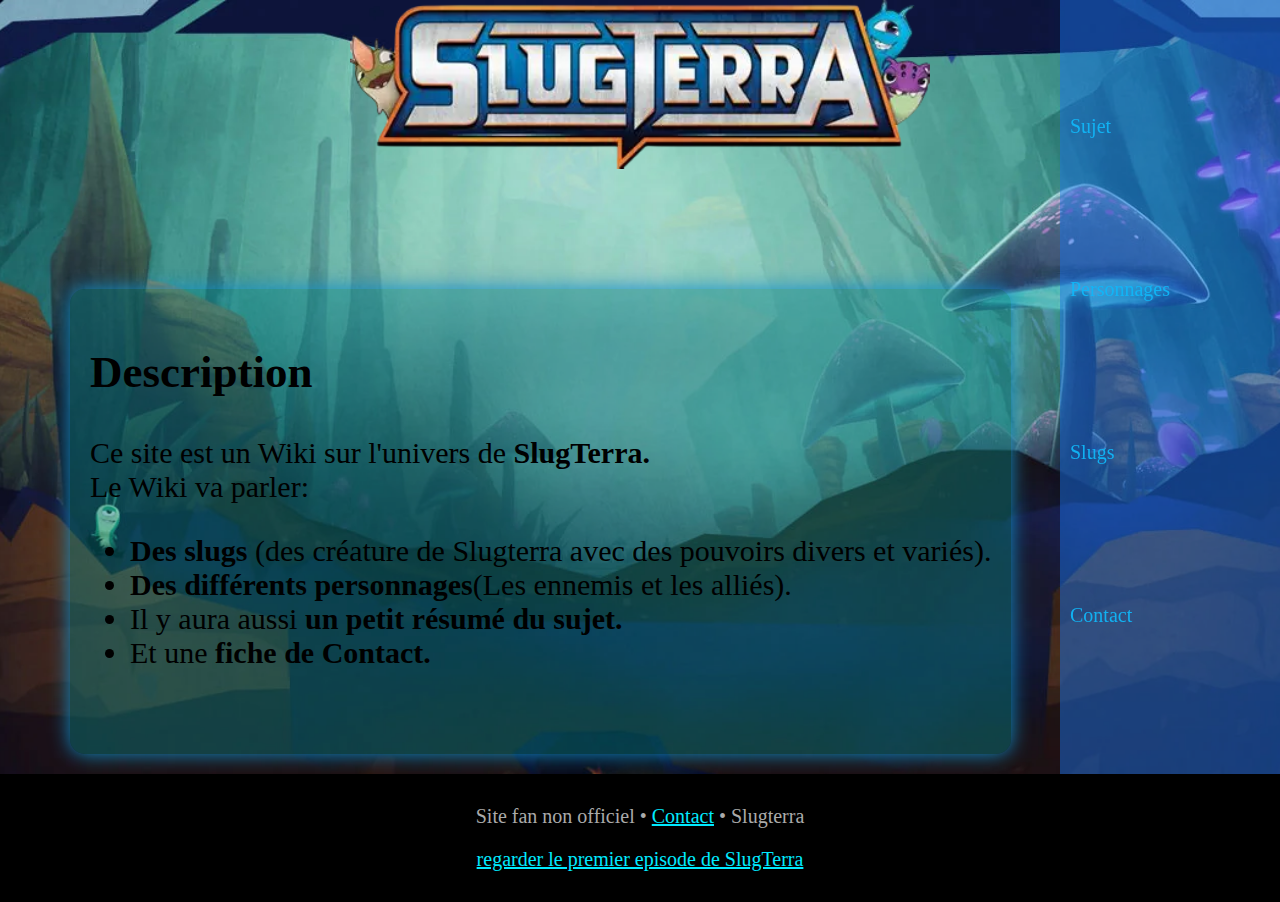
<file: HTML/Index.html>
<!DOCTYPE html>
<html lang="fr">
    <head>
        <meta charset="UTF-8">
        <meta name="viewport" content="width=device-width, initial-scale=1.0">
        <title>Accueil</title>
        <link rel="stylesheet" href="../CSS/Index.css">
        
    </head>
    <body>
        <header>
            <img id="LogoSlugterra" src="/images/Logo Slugterra.png" alt="Titre Slugterra">
        </header>
        <nav class="sidebar">
                            <ul>
                                <li><a href="Sujet.html">Sujet</a></li>
                                <li><a href="Personnages.html" class="active">Personnages</a></li>
                                <li><a href="Slugs.html">Slugs</a></li>
                                <li><a href="Contact.html">Contact</a></li>
                            </ul>
                        </nav>
        <main>
            <section class="card">
                <h2>Description</h2>
                    <p>
                        Ce site est un Wiki sur l'univers de <strong>SlugTerra.</strong><br>
                        Le Wiki va parler:
                    </p>
                    <ul>
                        <li><strong>Des slugs</strong> (des créature de Slugterra avec des pouvoirs divers et variés).</li>
                        <li><strong>Des différents personnages</strong>(Les ennemis et les alliés).</li>
                        <li>Il y aura aussi <strong>un petit résumé du sujet.</strong></li>
                        <li>Et une <strong>fiche de Contact.</strong> </li> <br>
                    </ul>
            </section>
        </main>
        <footer>
            <p>Site fan non officiel • <span><a href="Contact.html">Contact</a></span> • Slugterra</p>
            <p><a href="https://www.youtube.com/watch?v=xuLZ0uMkZ-U&list=PL3RcJgHvbHGiB8F4ypS2GBd4q1wDLULUm&index=1&pp=iAQB">regarder le premier episode de SlugTerra</a></p>
        </footer>
    </body>
</html>
</file>
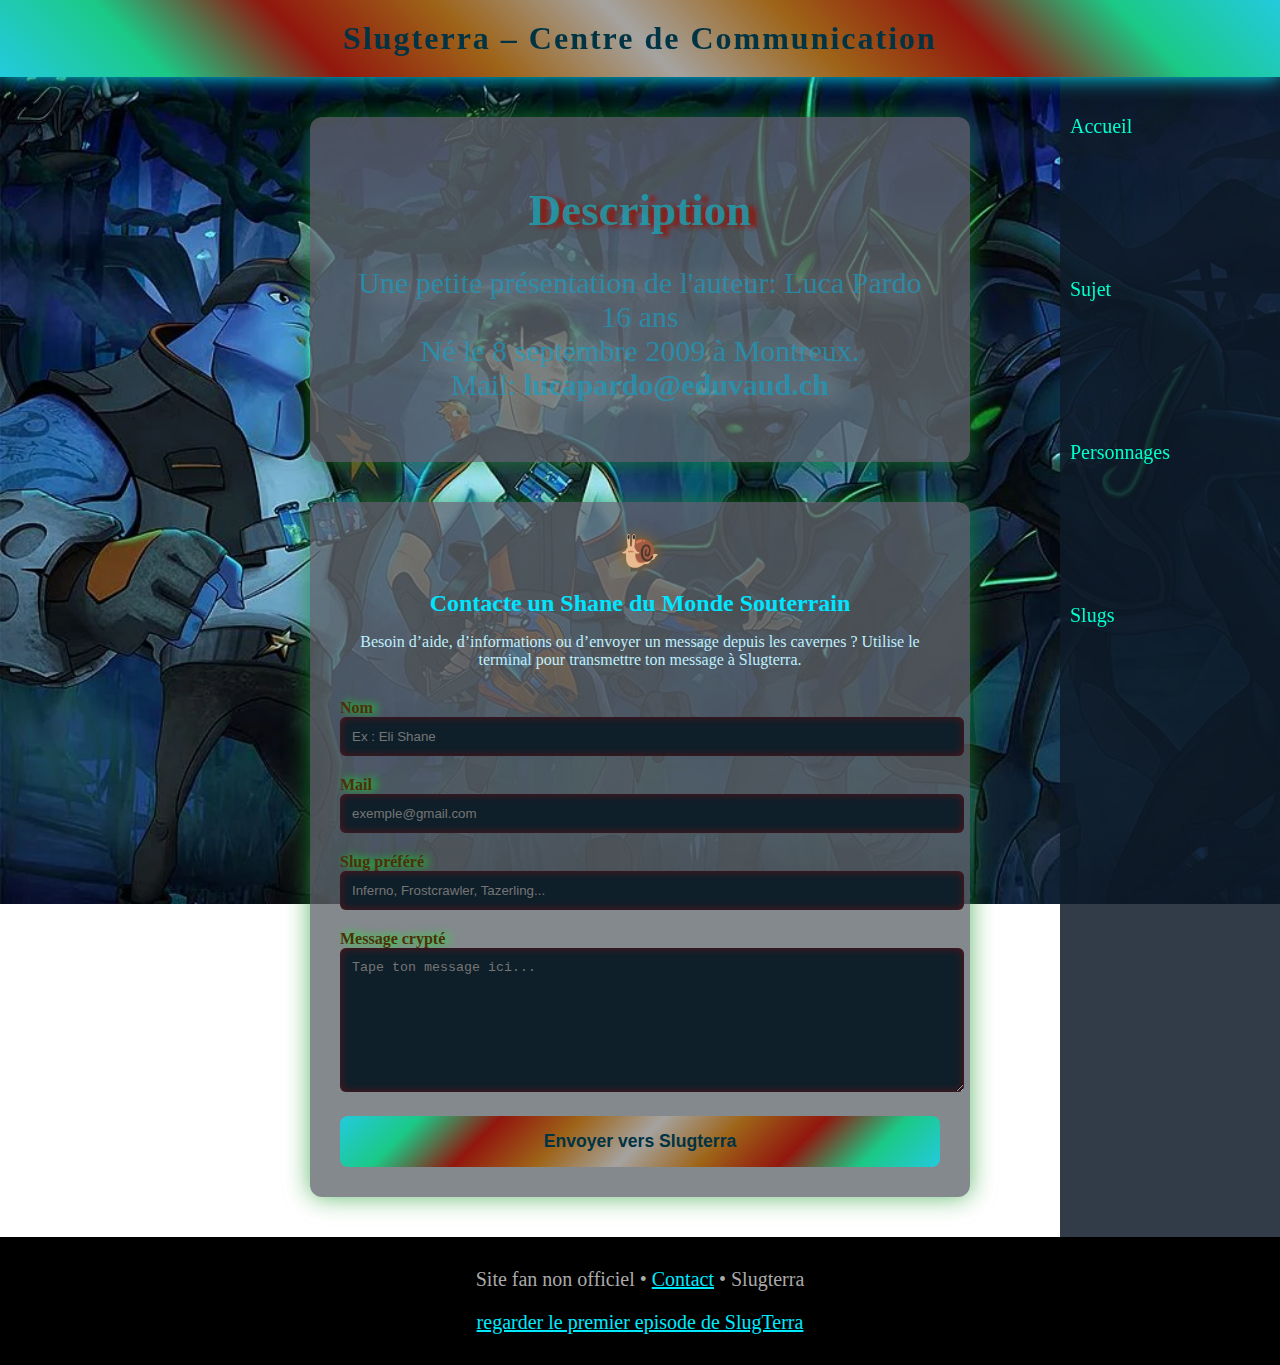
<file: Contact.html>
<!DOCTYPE html>
<html lang="fr">
    <head>
        <meta charset="UTF-8">
        <meta name="viewport" content="width=device-width, initial-scale=1.0">
        <link rel="stylesheet" href="./CSS/Contact.css">
        <title>Slugterra – Contact</title>
    </head>
    <body>
        
        <header>
            <h1>Slugterra – Centre de Communication</h1>
        </header>
        <nav class="sidebar">
            <ul>
                <li><a href="index.html">Accueil</a></li>
                <li><a href="Sujet.html">Sujet</a></li>
                <li><a href="Personnages.html" class="active">Personnages</a></li>
                <li><a href="Slugs.html">Slugs</a></li>
            </ul>
        </nav>
        <main>
                <section class="description">
                    <h2>Description</h2>
                        <p>

                            Une petite présentation de l'auteur:
                            Luca Pardo <br>
                            16 ans <br>
                            Né le 8 septembre 2009 à Montreux. <br>
                            Mail:<strong> lucapardo@eduvaud.ch</strong>
                        </p>
                </section>
           

            <section class="container">
                <article class="slug">🐌</article>
                <h2>Contacte un Shane du Monde Souterrain</h2>
                <p>
                    Besoin d’aide, d’informations ou d’envoyer un message depuis les cavernes ?
                    Utilise le terminal pour transmettre ton message à Slugterra.
                </p>
    
                <form action="./Message.html">
                    <article>
                        <label for="nom">Nom</label>
                        <input type="text" id="nom" name="nom" placeholder="Ex : Eli Shane" required>
                    </article>
    
                    <article>
                        <label for="email">Mail</label>
                        <input type="email" id="email" name="email" placeholder="exemple@gmail.com" required>
                    </article>
    
                    <article>
                        <label for="slug">Slug préféré</label>
                        <input type="text" id="slug" name="slug" placeholder="Inferno, Frostcrawler, Tazerling...">
                    </article>
    
                    <article>
                        <label for="message">Message crypté</label>
                        <textarea id="message" name="message" placeholder="Tape ton message ici..." required></textarea>
                    </article>
                   
                    
                    <button type="submit">Envoyer vers Slugterra</button>
                    
                </form>
            </section>
        </main>

        <footer>
           <p>Site fan non officiel • <span><a href="Contact.html">Contact</a></span> • Slugterra</p>
            <p><a href="https://www.youtube.com/watch?v=xuLZ0uMkZ-U&list=PL3RcJgHvbHGiB8F4ypS2GBd4q1wDLULUm&index=1&pp=iAQB">regarder le premier episode de SlugTerra</a></p>
        </footer>

    </body>
</html>
</file>
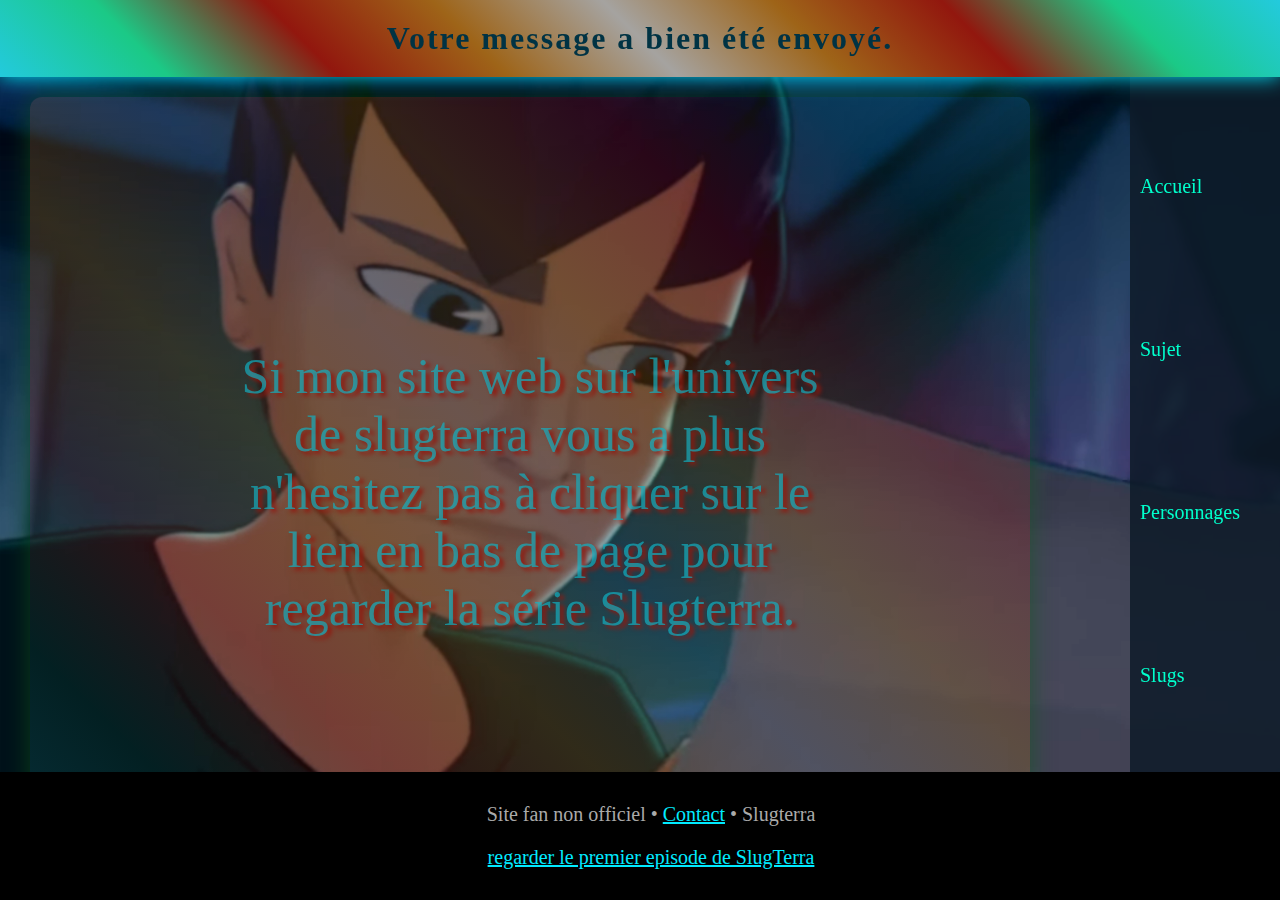
<file: Message.html>
<html lang="fr">
    <head>
        <meta charset="UTF-8">
        <meta name="viewport" content="width=device-width, initial-scale=1.0">
        <link rel="stylesheet" href="./CSS/Message.css">
        <title>Slugterra - Message reçu</title>
    </head>
    <body>
            <header>
                <h1>Votre message a bien été envoyé.</h1>
            </header>
            <nav class="sidebar">
                <ul>
                    <li><a href="index.html">Accueil</a></li>
                    <li><a href="Sujet.html">Sujet</a></li>
                    <li><a href="Personnages.html" class="active">Personnages</a></li>
                    <li><a href="Slugs.html">Slugs</a></li>
                </ul>
            </nav>
            <main>
                <article class="container">
                    <p>Si mon site web sur l'univers de slugterra vous a plus n'hesitez pas à cliquer sur le lien en bas de page pour regarder la série Slugterra.</p>
                </article>
            </main>

            <footer>
           <p>Site fan non officiel • <span><a href="Contact.html">Contact</a></span> • Slugterra</p>
            <p><a href="https://www.youtube.com/watch?v=xuLZ0uMkZ-U&list=PL3RcJgHvbHGiB8F4ypS2GBd4q1wDLULUm&index=1&pp=iAQB">regarder le premier episode de SlugTerra</a></p>
        </footer>

    </body>
</html>
</file>
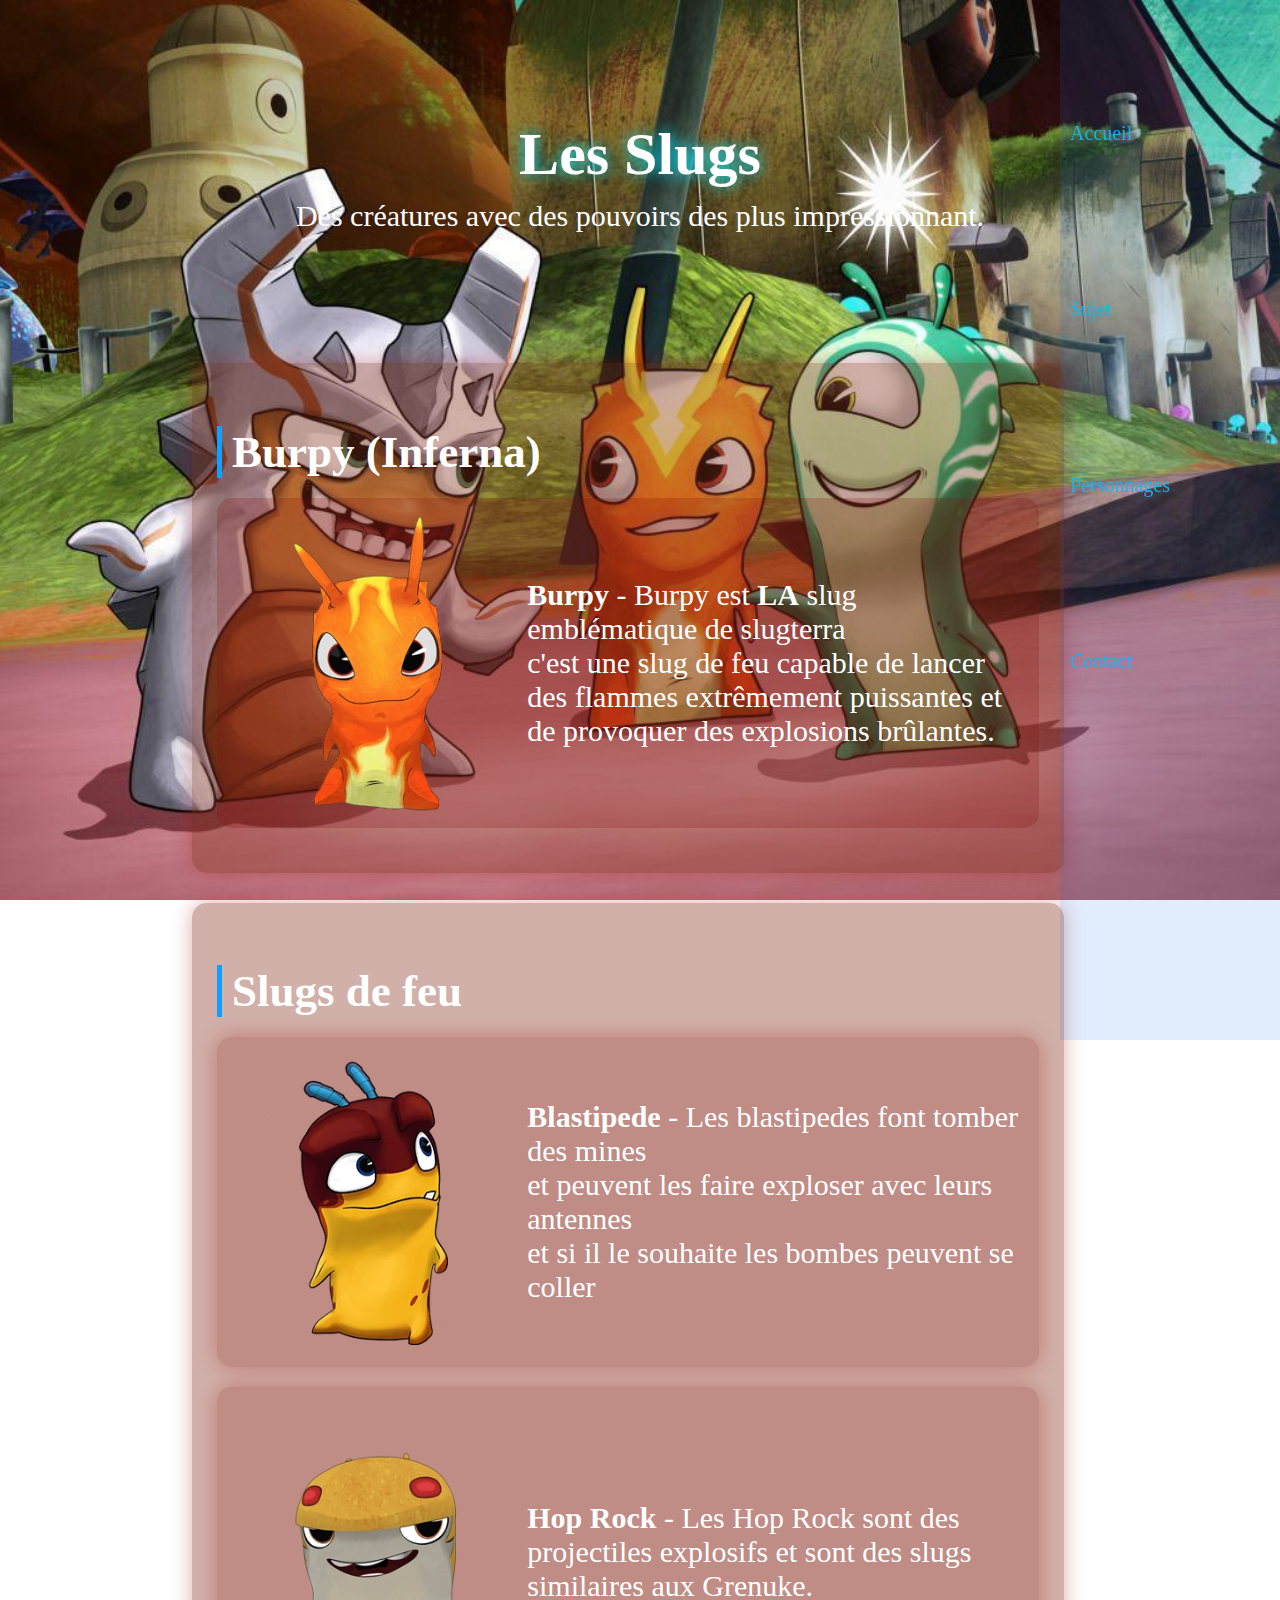
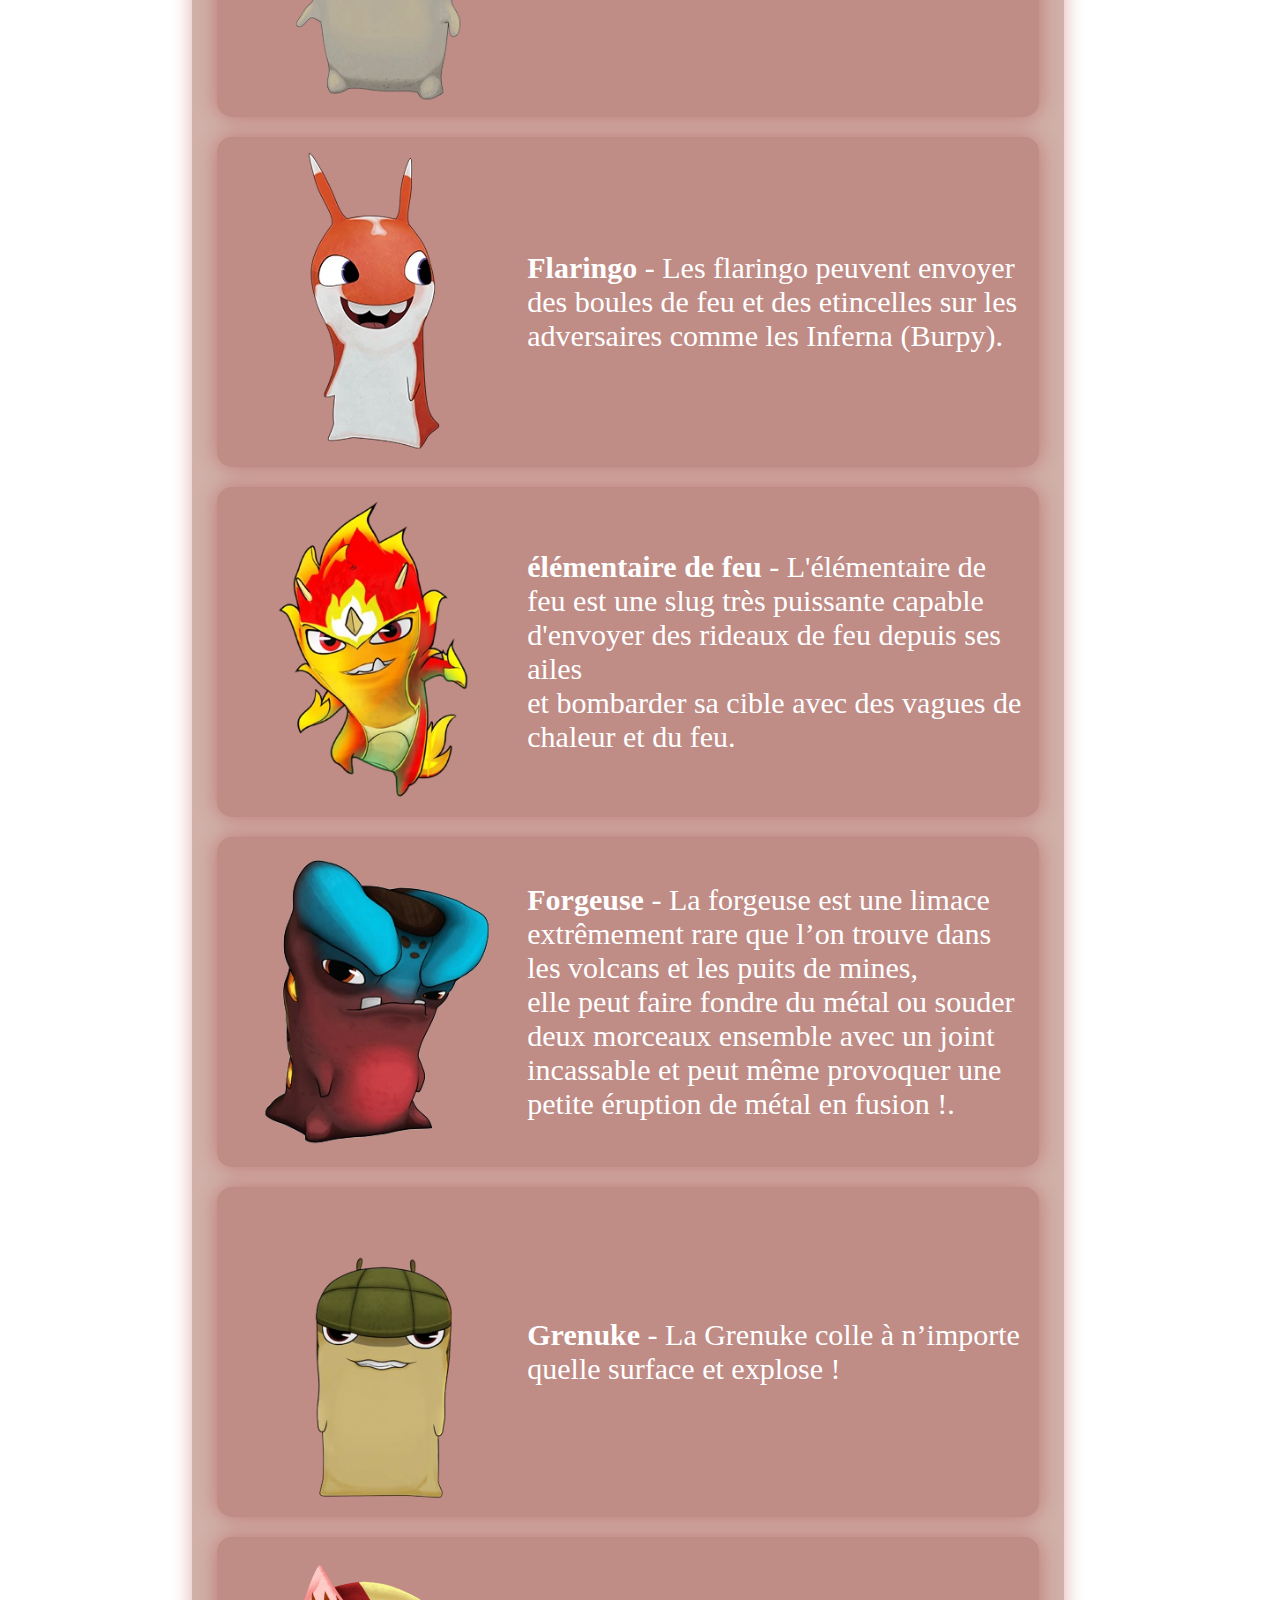
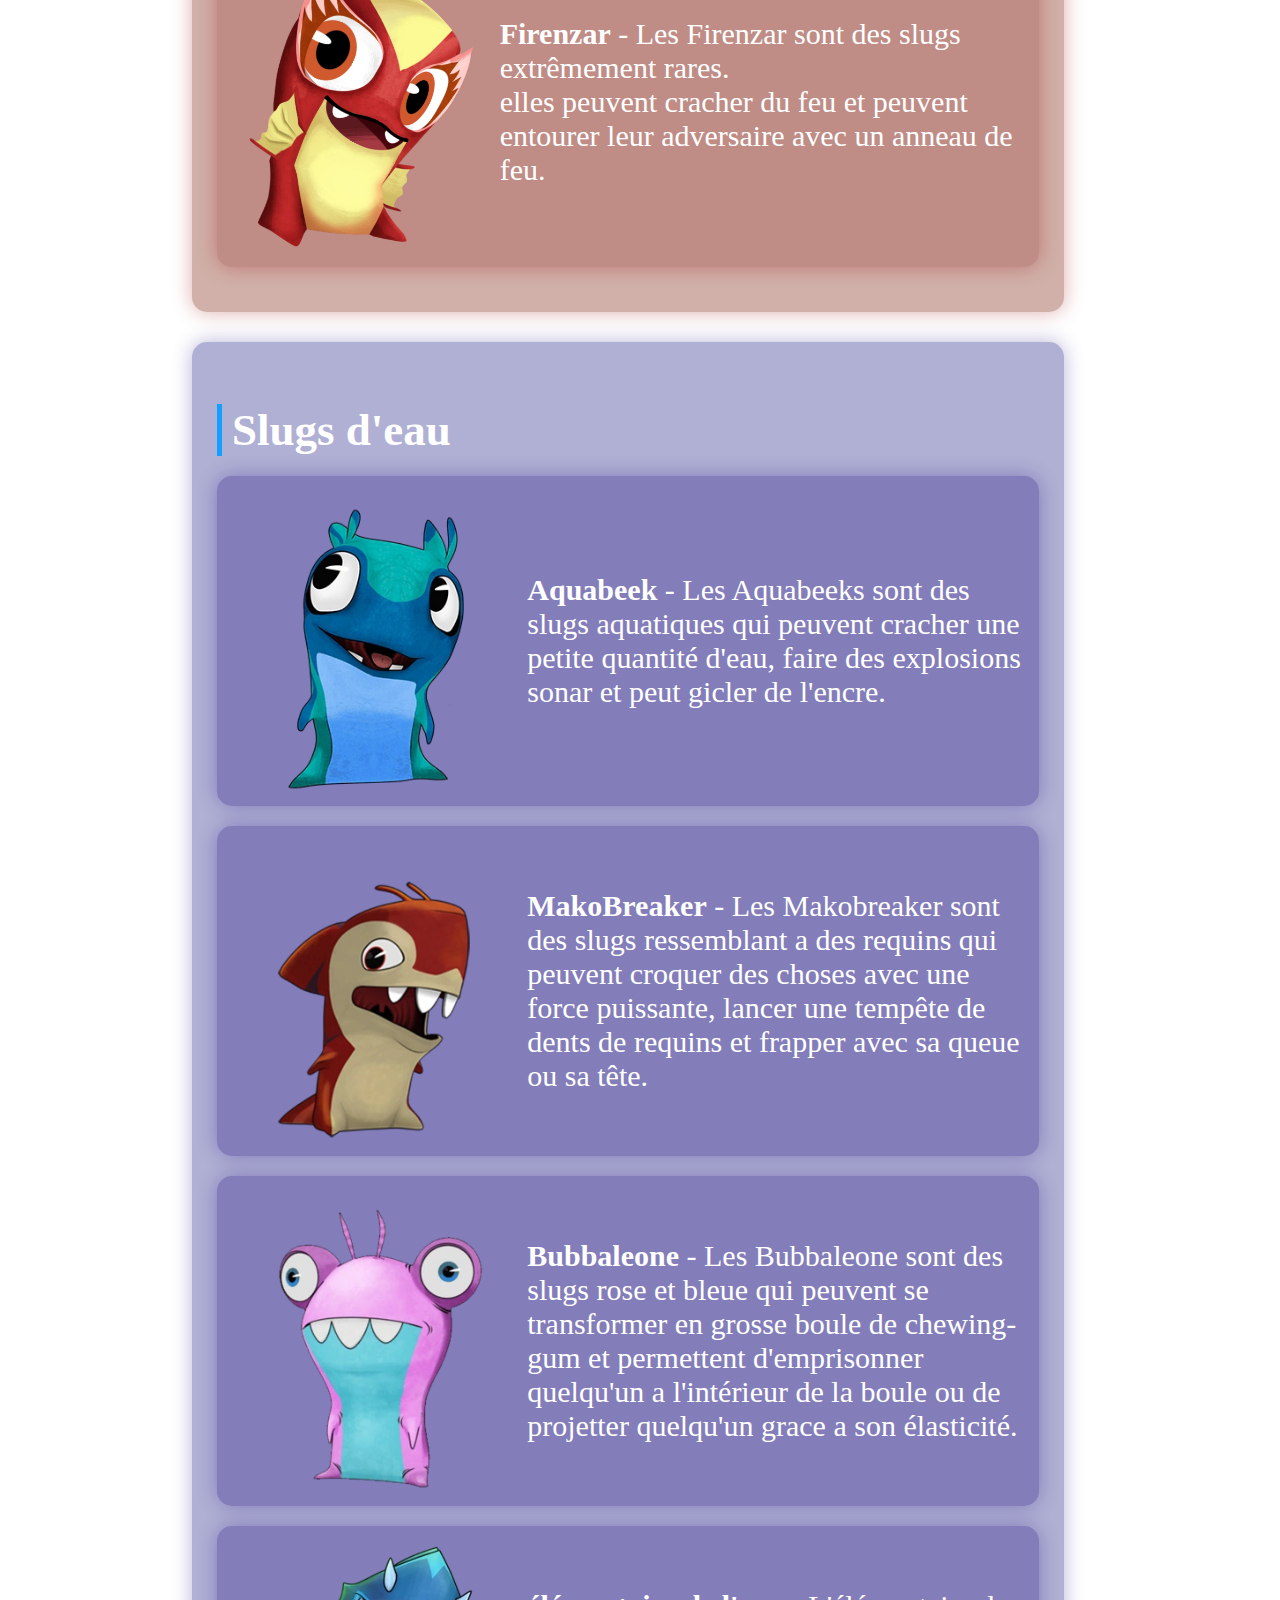
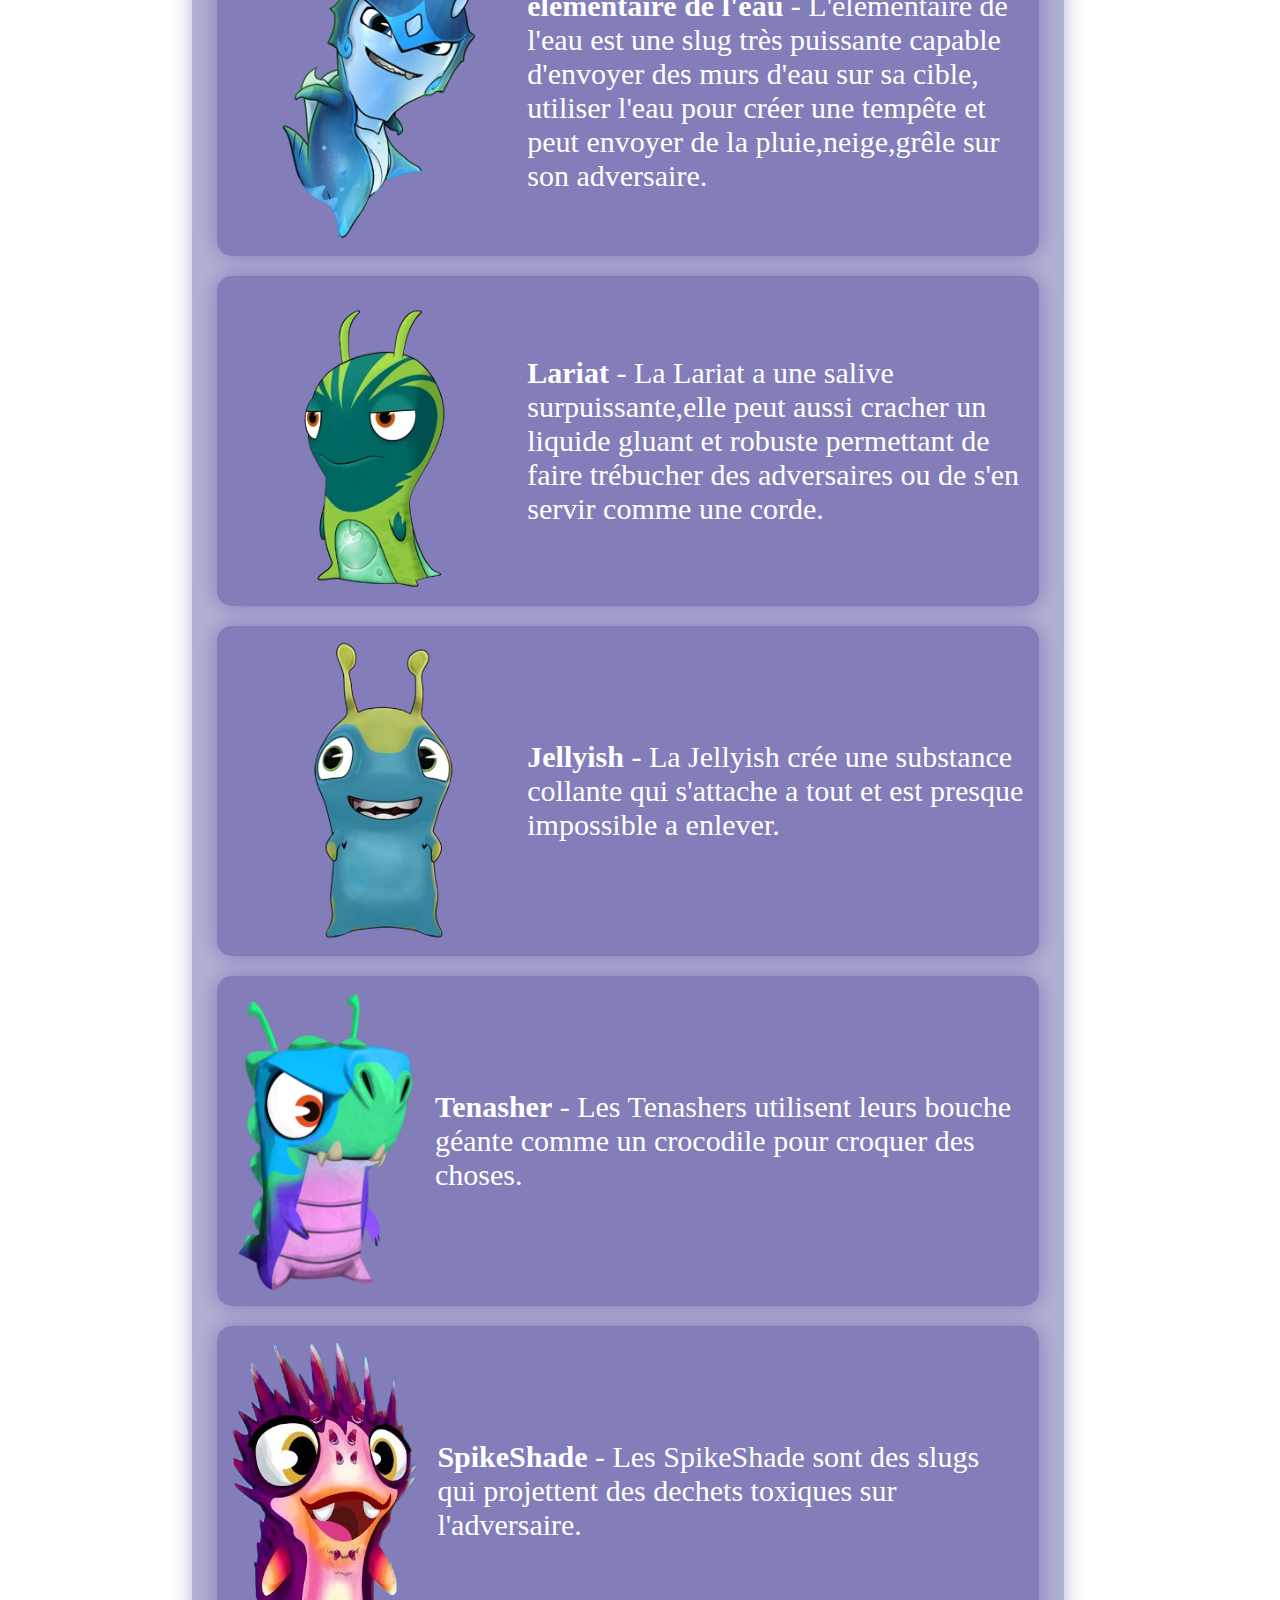
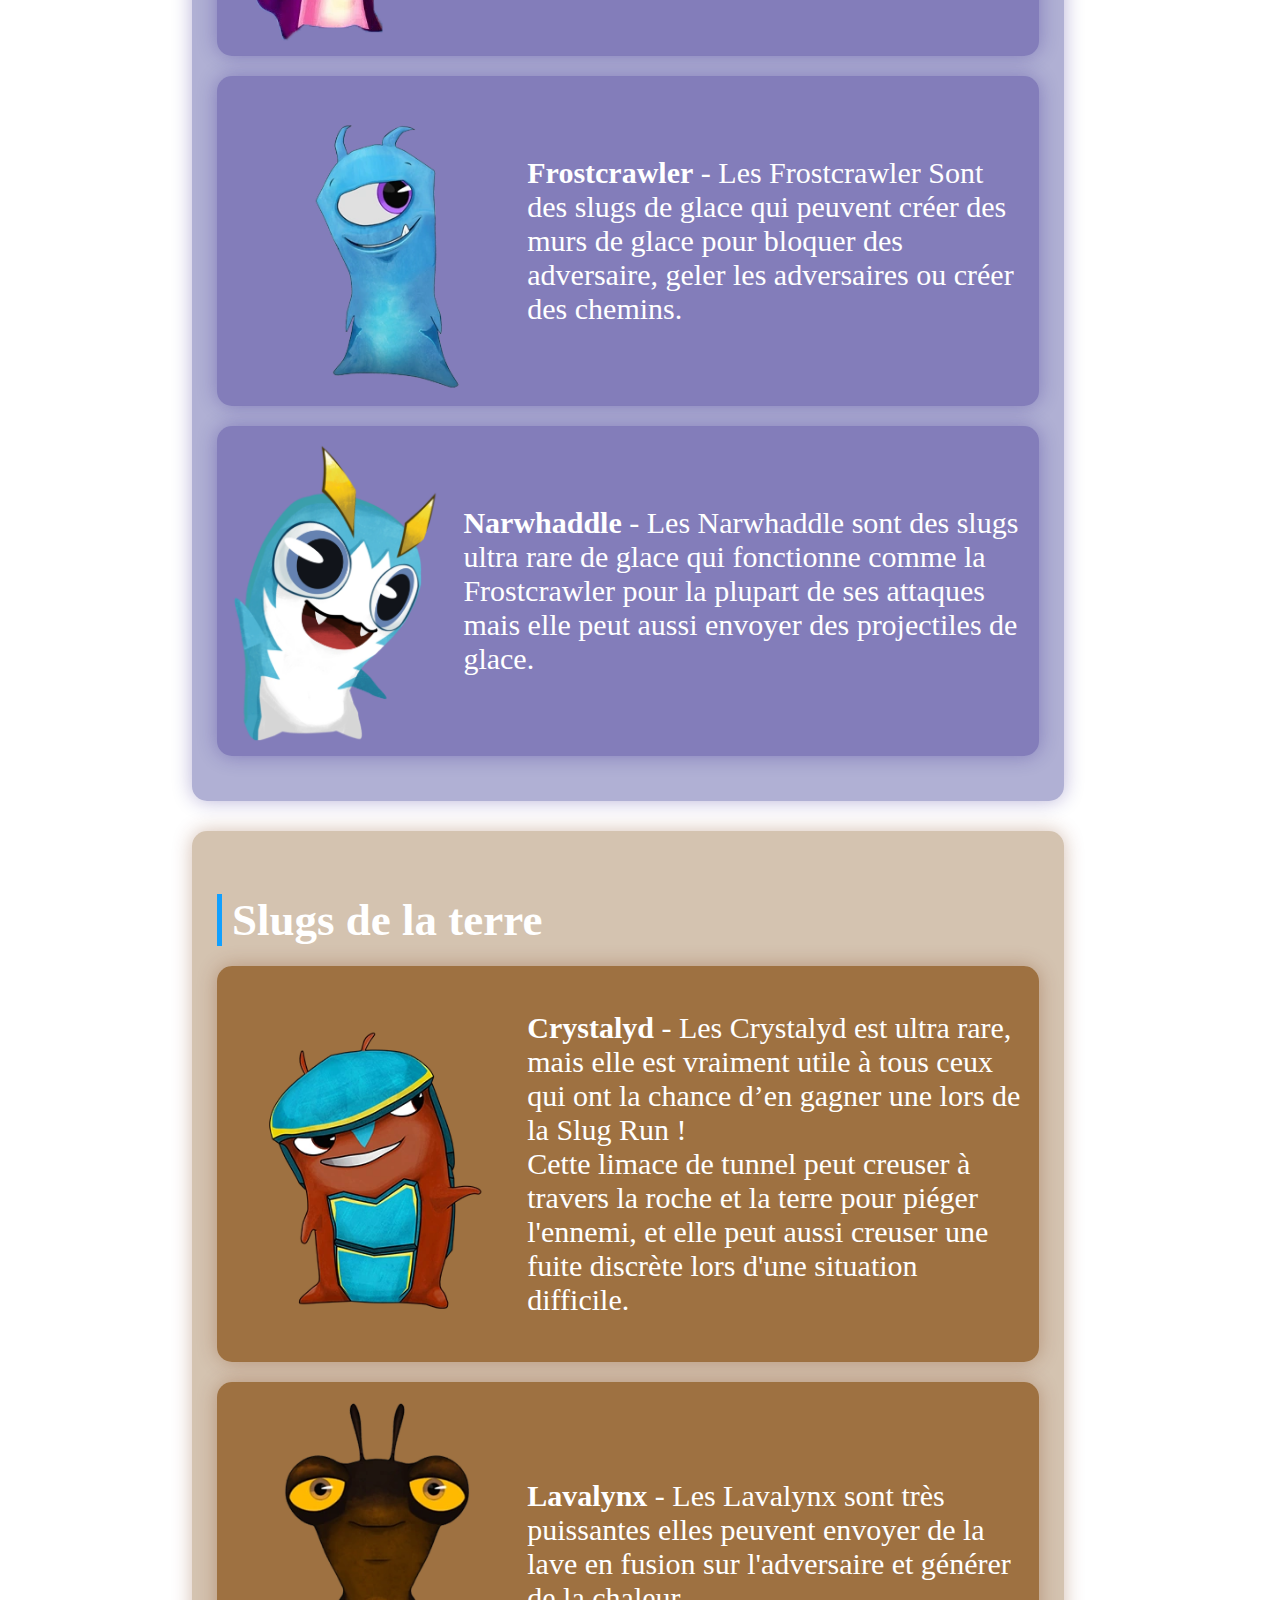
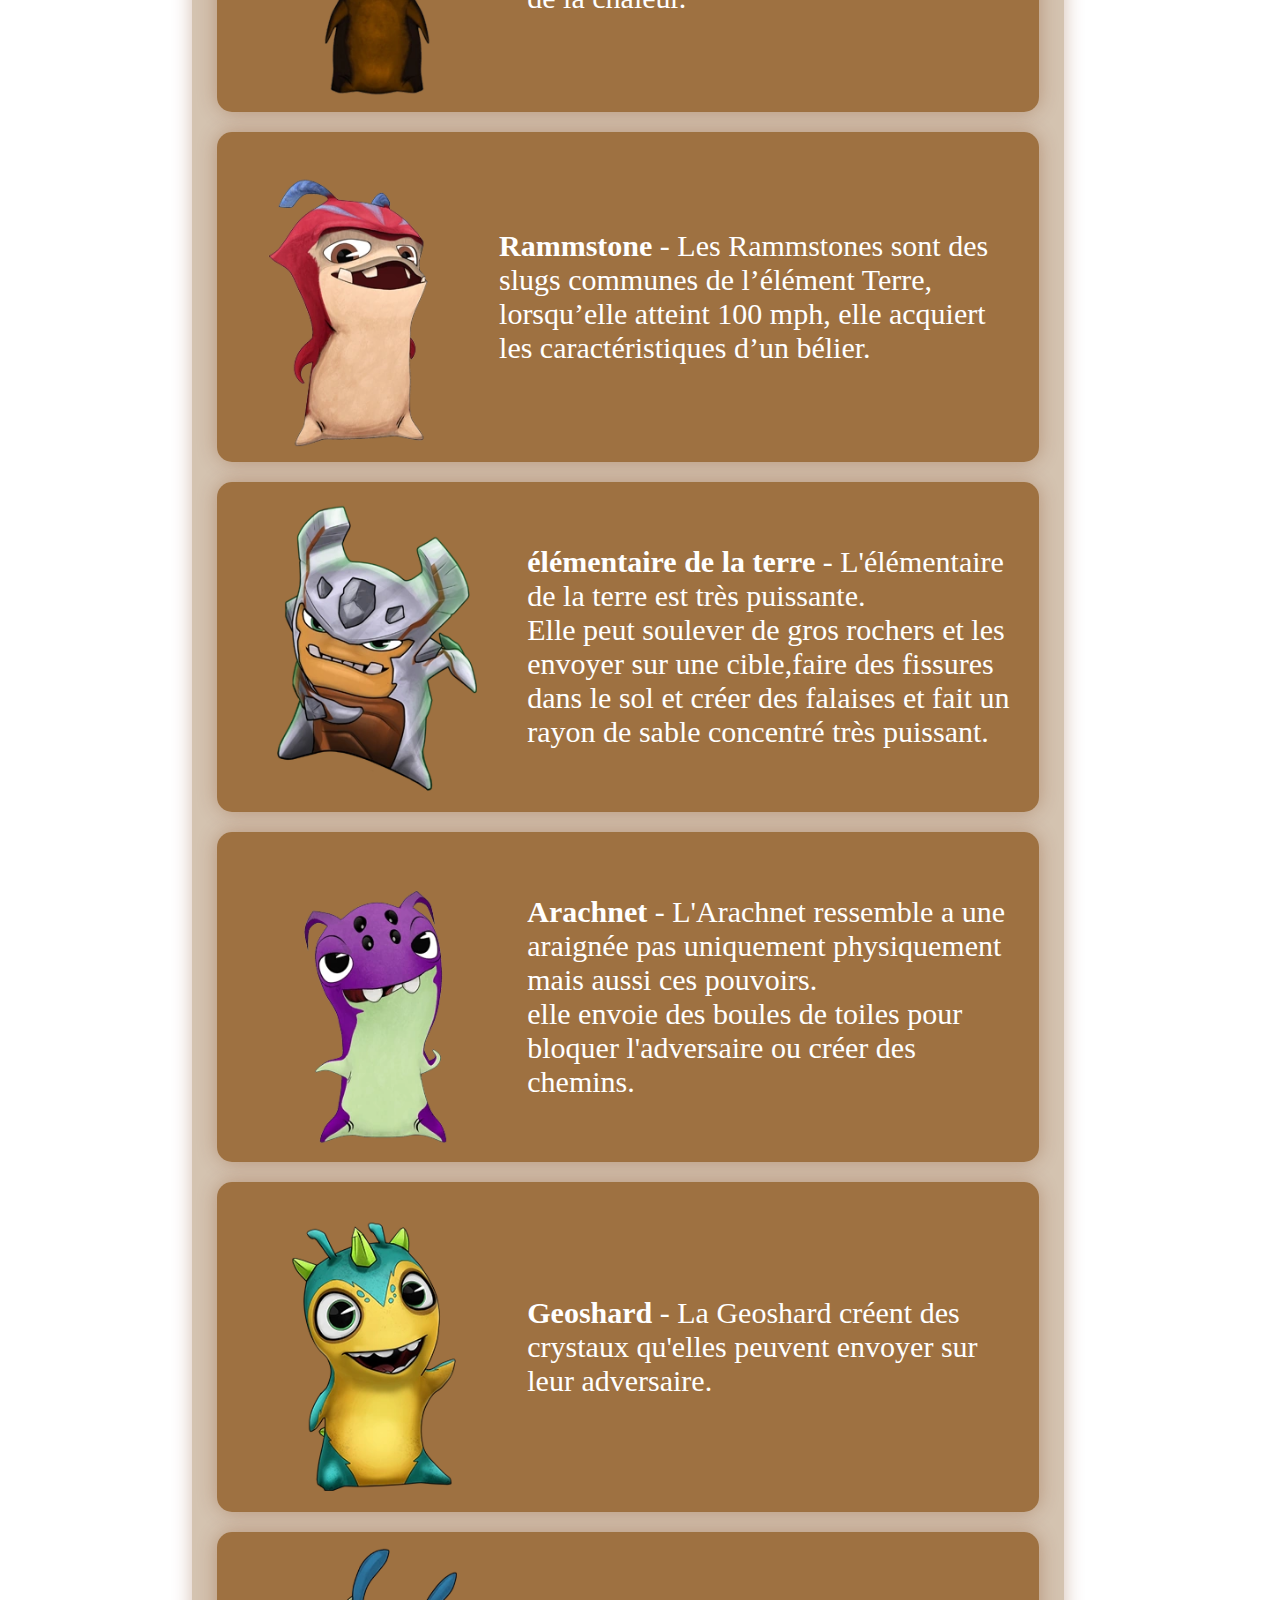
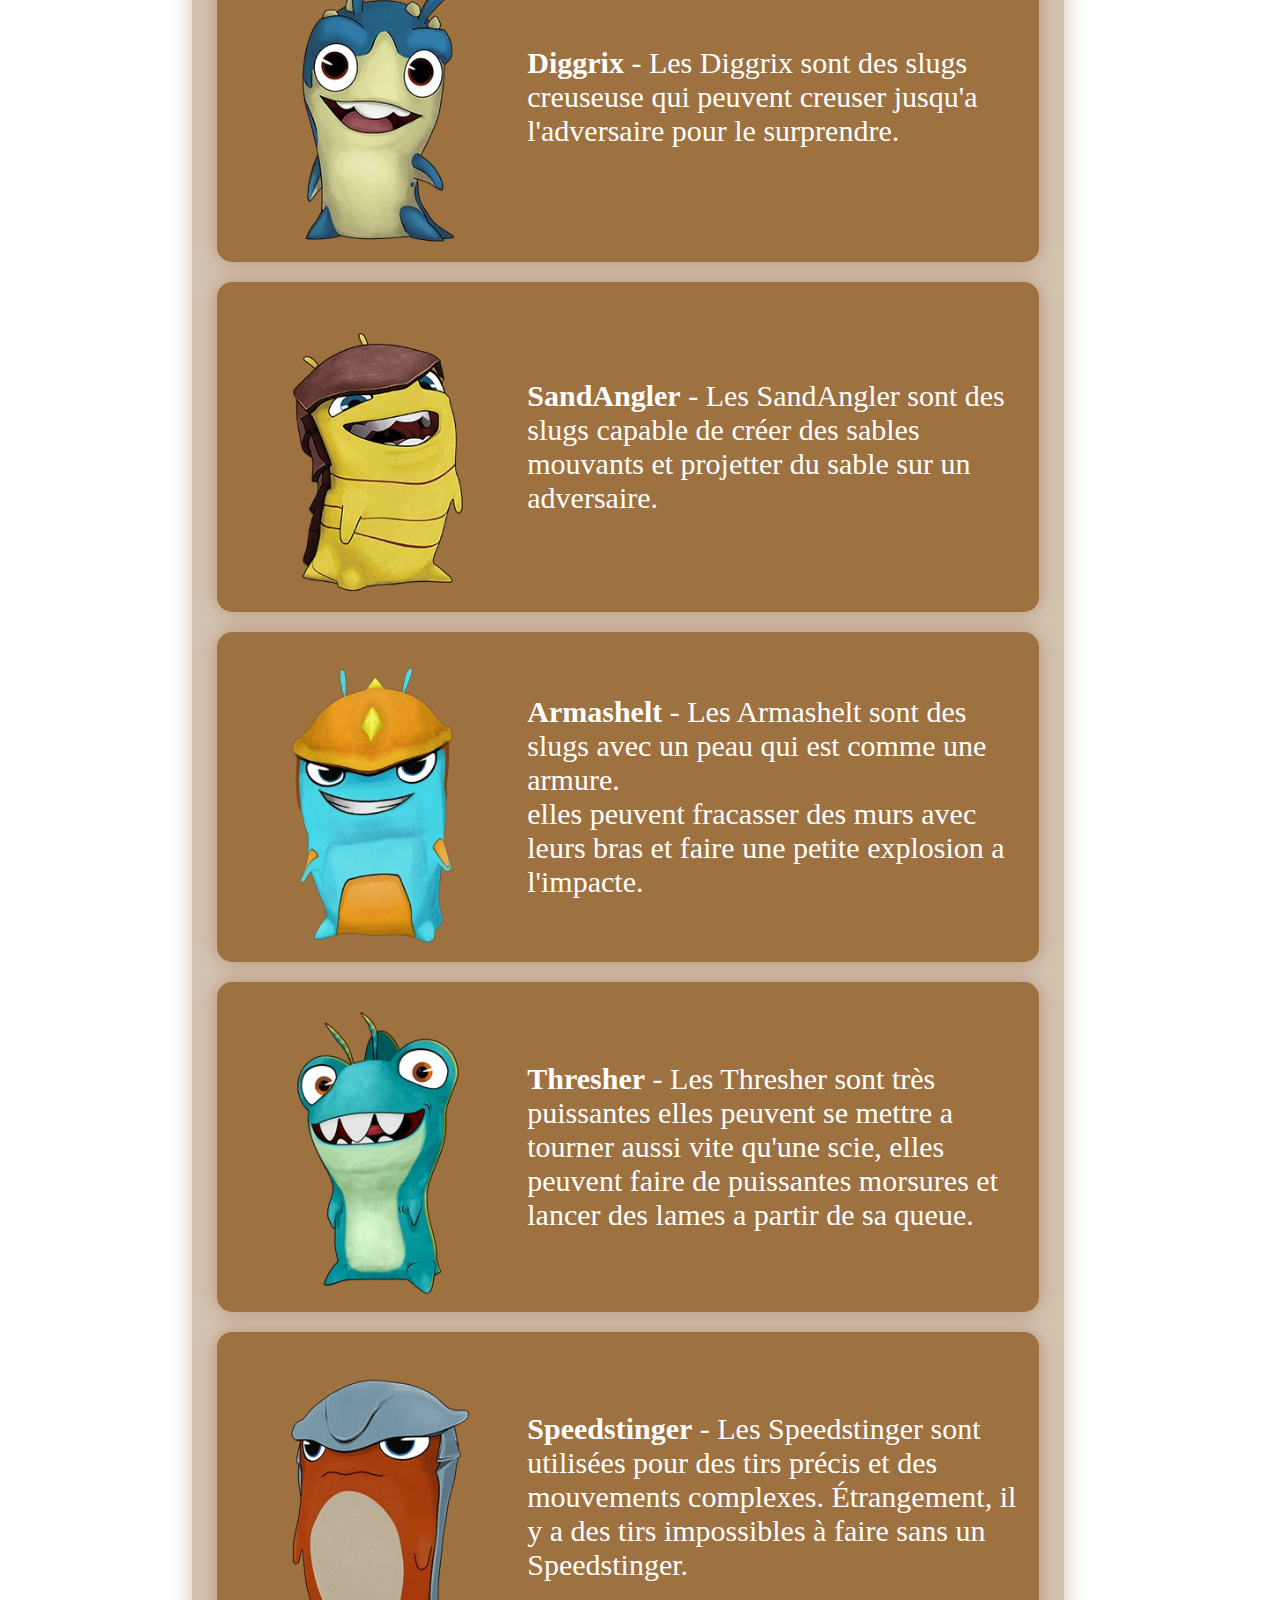
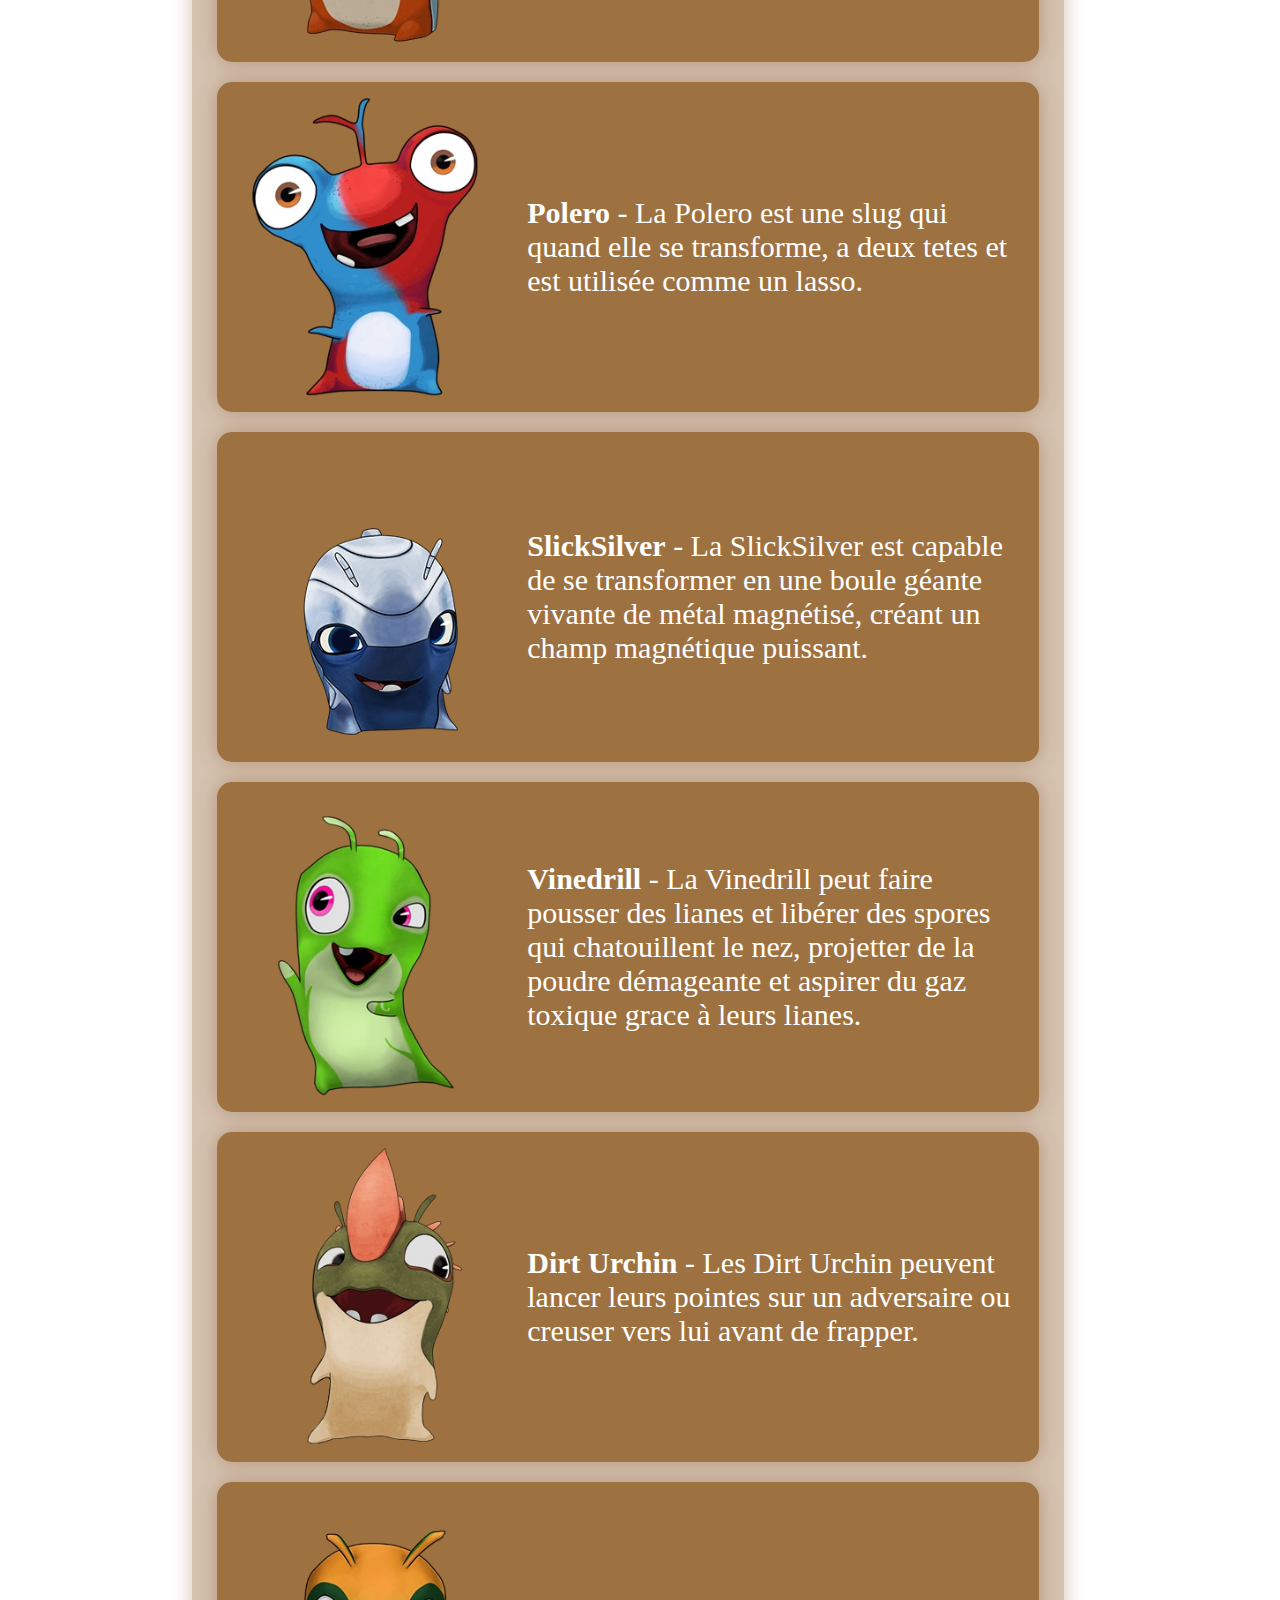
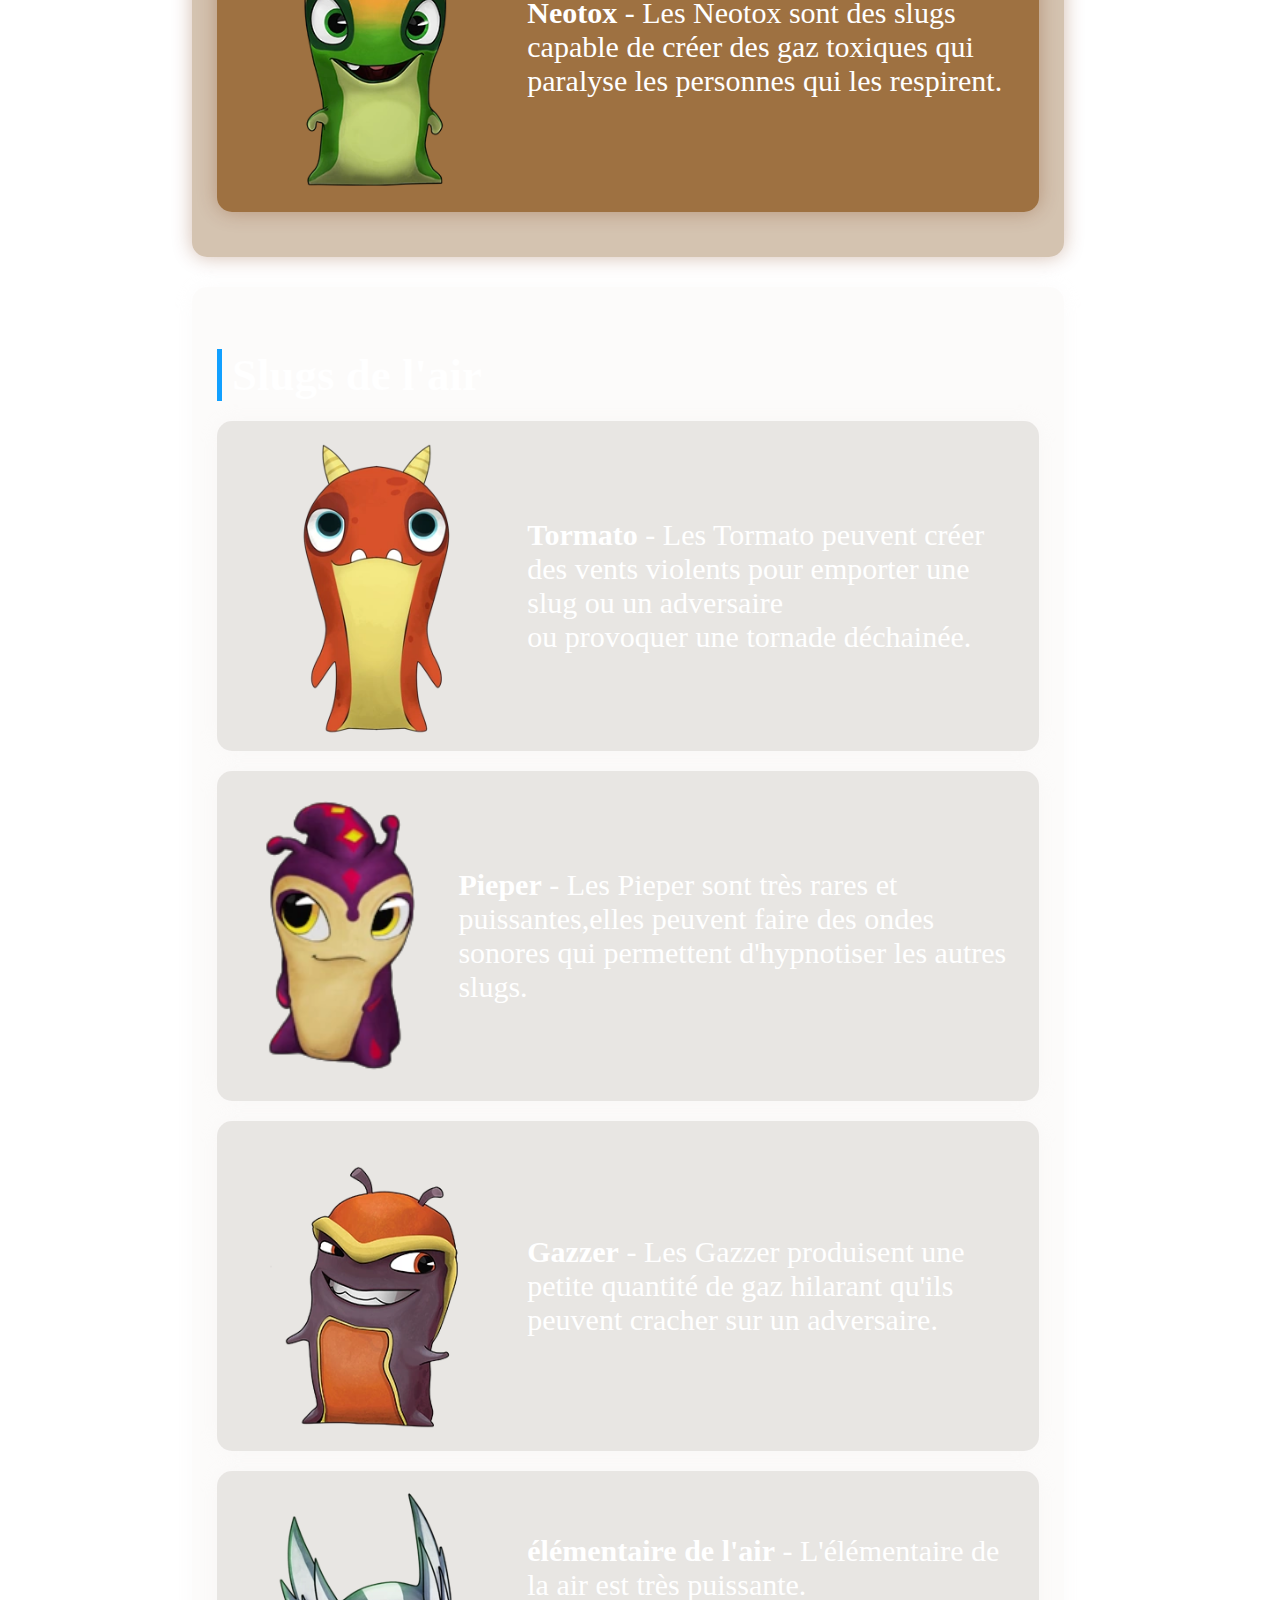
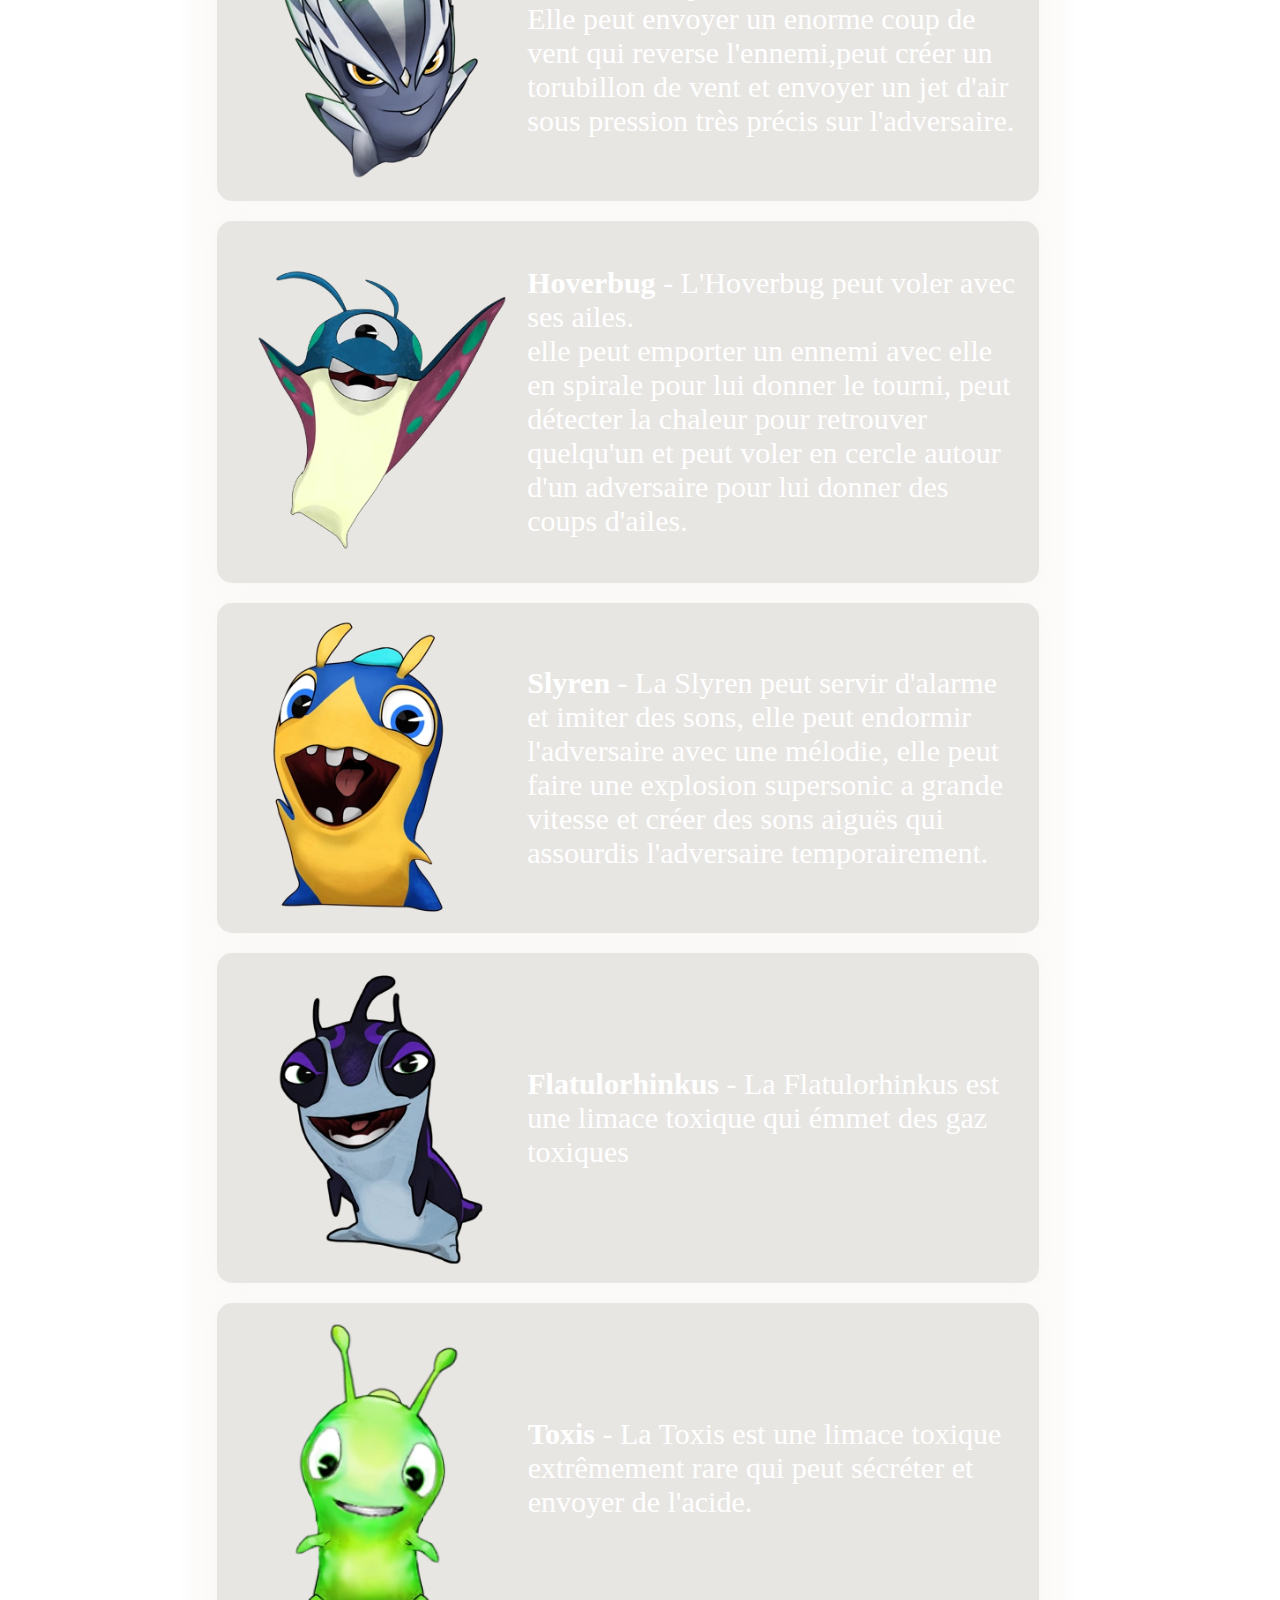
<file: Slugs.html>
<html lang="fr">
    <head>
        <meta charset="UTF-8">
        <meta name="viewport" content="width=device-width, initial-scale=1.0">
        <link rel="stylesheet" href="./CSS/Slugs.css">
        <title>Slugterra – Slugs</title>
    </head>
    <body>
            <header>
                <h1>Les Slugs</h1>
                <p>Des créatures avec des pouvoirs des plus impréssionnant.</p>
            </header>
            <nav class="sidebar">
                <ul>
                    <li><a href="index.html">Accueil</a></li>
                    <li><a href="Sujet.html">Sujet</a></li>
                    <li><a href="Personnages.html" class="active">Personnages</a></li>
                    <li><a href="Contact.html">Contact</a></li>
                </ul>
            </nav>
            <main>
                <section class="card fire">
                    <h2>Burpy (Inferna)</h2>
                    <article class="card burpy" >
                        <img id="burpyvelo" src="../images/Burpy.webp" alt="burpy,slug ressemblant a une flamme">
                        <audio id="burpyveloaudio" src="../images/slugterra-shot-sound-slugterra.mp3"></audio>
                        <div class="texte">
                            <p id="burpy">
                                <strong>Burpy</strong> - Burpy est <strong>LA</strong> slug emblématique de slugterra <br>
                                c'est une slug de feu capable de lancer des flammes extrêmement puissantes et de provoquer des explosions brûlantes.
                            </p>
                        </div>
                    </article>
                </section>
                <section class="card fire">
                    
                    <h2>Slugs de feu</h2>
                    
                    <article class="card slugs fire">
                                <img id="blastipedevelo" src="../images/Blastipede.webp" alt="Blastipede est une slug avec la tête rouge et le corps jaune et qui a des antennes bleu">
                                <audio id="blastipedeveloaudio" src="../images/slugterra-shot-sound-slugterra.mp3"></audio>
                                <div class="texte">
                                    <p>
                                        <strong>Blastipede</strong> - Les blastipedes font tomber des mines <br>
                                        et peuvent les faire exploser avec leurs antennes <br>
                                        et si il le souhaite les bombes peuvent se coller
                                    </p>
                                </div>
                            </article>
                            <article class="card slugs fire">
                                <img id="HopRockvelo" src="../images/Hop Rock.webp" alt=" Hop Rock est une slug avec le corps gris et la tête jaune avec deux boules rouge">
                                <audio id="HopRockveloaudio" src="../images/slugterra-shot-sound-slugterra.mp3"></audio>
                                <div class="texte">
                                    <p>
                                        <strong>Hop Rock</strong> - Les Hop Rock sont des projectiles explosifs et sont des slugs similaires aux Grenuke.
                                    </p>
                                </div>
                            </article>
            
                            <article class="card slugs fire">
                                <img id="Flaringovelo" src="../images/Flaringo.webp" alt="Flaringo est une slug au corps blanc et la tête orange">
                                <div class="texte">
                                    <p>
                                        <strong>Flaringo</strong> - Les flaringo peuvent envoyer des boules de feu et des etincelles sur les adversaires comme les Inferna (Burpy).
                                    </p>
                                </div>
                            </article>
                            <article class="card slugs fire">
                                <img id="ElementaireFeuvelo" src="../images/elementaire de feu.webp" alt="élémentaire de feu ressemble fortement a burpy et est très vif de couleur">
                                <div class="texte">
                                    <p>
                                        <strong>élémentaire de feu</strong> - L'élémentaire de feu est une slug très puissante capable d'envoyer des rideaux de feu depuis ses ailes <br>
                                         et bombarder sa cible avec des vagues de chaleur et du feu.
                                    </p>
                                </div>
                            </article>
                            <article class="card slugs fire">
                                <img id="Forgeusevelo" src="../images/Forgeuse.webp" alt="Forgeuse a un corps rouge sombre et la tête bleau avec des petites parties orange sur les cotés de son corps">
                                <div class="texte">
                                    <p>
                                        <strong>Forgeuse</strong> - La forgeuse est une limace extrêmement rare que l’on trouve dans les volcans et les puits de mines, <br>
                                         elle peut faire fondre du métal ou souder deux morceaux ensemble avec un joint incassable et peut même provoquer une petite éruption de métal en fusion !.
                                    </p>
                                </div>
                            </article>
                            <article class="card slugs fire">
                                <img id="GreNukevelo" src="../images/Grenuke.webp" alt="Grenuke a le corps beige et le haut de la tête a un patterne de grille verte comme une grenade">
                                <div class="texte">
                                    <p>
                                        <strong>Grenuke</strong> - La Grenuke colle à n’importe quelle surface et explose !
                                    </p>
                                </div>
                            </article>
                            <article class="card slugs fire">
                                <img id="Firenzarvelo" src="../images/Firenzar.webp" alt="Firenzar a un ventre et le haut de sa tête jaune et le reste de son corps est rouge,elle possede des petits bras jaune qui ressemblent a des nageoires">
                                <div class="texte">
                                    <p>
                                        <strong>Firenzar</strong> - Les Firenzar sont des slugs extrêmement rares. <br>
                                        elles peuvent cracher du feu et peuvent entourer leur adversaire avec un anneau de feu.
                                    </p>
                                </div>
                            </article>
                            
                        </section>
                        <section class="card water">

                            <h2>Slugs d'eau</h2>
            
                            <article class="card slugs water">
                                <img id="Aquabeekvelo" src="../images/aquabeek.webp" alt="image Aquabeek">
                                <div class="texte">
                                    <p>
                                        <strong>Aquabeek</strong> - Les Aquabeeks sont des slugs aquatiques qui peuvent cracher une petite quantité d'eau,
                                        faire des explosions sonar et peut gicler de l'encre.
                                    </p>
                                </div>
                            </article>
                            <article class="card slugs water">
                                <img id="MakoBreakervelo" src="../images/makobreaker.webp" alt="image MakoBreaker">
                                <div class="texte">
                                    <p>
                                        <strong>MakoBreaker</strong> - Les Makobreaker sont des slugs ressemblant a des requins qui peuvent croquer des choses avec une force puissante, 
                                        lancer une tempête de dents de requins et frapper avec sa queue ou sa tête.
                                    </p>
                                </div>
                            </article>
            
                            <article class="card slugs water">
                                <img id="Bubbaleonevelo" src="../images/Bubbaleone.webp" alt="image Bubbaleone">
                                <div class="texte">
                                    <p>
                                        <strong>Bubbaleone</strong> - Les Bubbaleone sont des slugs rose et bleue qui peuvent se transformer en grosse boule de chewing-gum et permettent d'emprisonner quelqu'un a l'intérieur de la boule ou de projetter quelqu'un grace a son élasticité.
                                    </p>
                                </div>
                            </article>
                            <article class="card slugs water">
                                <img id="WaterElementalvelo" src="../images/Water_Elemental.webp" alt="image élémentaire de l'eau">
                                <div class="texte">
                                    <p>
                                        <strong>élémentaire de l'eau</strong> - L'élémentaire de l'eau est une slug très puissante capable d'envoyer des murs d'eau sur sa cible,
                                        utiliser l'eau pour créer une tempête et peut envoyer de la pluie,neige,grêle sur son adversaire.
                                        
                                    </p>
                                </div>
                            </article>
                            <article class="card slugs water">
                                <img id="Lariatvelo" src="../images/Lariat.webp" alt="image Lariat">
                                <div class="texte">
                                    <p>
                                        <strong>Lariat</strong> - La Lariat a une salive surpuissante,elle peut aussi cracher un liquide gluant et robuste permettant de faire trébucher des adversaires ou de s'en servir comme une corde.
                                    </p>
                                </div>
                            </article>
                            <article class="card slugs water">
                                <img id="Jellyishvelo" src="../images/Jellyish.webp" alt="image Jellyish">
                                <div class="texte">
                                    <p>
                                        <strong>Jellyish</strong> - La Jellyish crée une substance collante qui s'attache a tout et est presque impossible a enlever.
                                    </p>
                                </div>
                            </article>
                            <article class="card slugs water">
                                <img id="Tenashervelo" src="../images/Tenasher.webp" alt="image Tenasher">
                                <div class="texte">
                                    <p>
                                        <strong>Tenasher</strong> - Les Tenashers utilisent leurs bouche géante comme un crocodile pour croquer des choses.
                                    </p>
                                </div>
                            </article>
                            <article class="card slugs water">
                                <img id="SpikeShadevelo" src="../images/Spikeshade.webp" alt="image Spikeshade">
                                <div class="texte">
                                    <p>
                                        <strong>SpikeShade</strong> - Les SpikeShade sont des slugs qui projettent des dechets toxiques sur l'adversaire.
                                    </p>
                                </div>
                            </article>
                            <article class="card slugs water">
                                <img id="Frostcrawlervelo" src="../images/Frostcrawler.webp" alt="image Frostcrawler">
                                <div class="texte">
                                    <p>
                                        <strong>Frostcrawler</strong> - Les Frostcrawler Sont des slugs de glace qui peuvent créer des murs de glace pour bloquer des adversaire, geler les adversaires ou créer des chemins.
                                    </p>
                                </div>
                            </article>
                            <article class="card slugs water">
                                <img id="Narwhaddlevelo" src="../images/Narwhaddle.webp" alt="image Narwhaddle">
                                <div class="texte">
                                    <p>
                                        <strong>Narwhaddle</strong> - Les Narwhaddle sont des slugs ultra rare de glace qui fonctionne comme la Frostcrawler pour la plupart de ses attaques mais elle peut aussi envoyer des projectiles de glace.
                                    </p>
                                </div>
                            </article>
                        </section>
                        <section class="card earth">

                            <h2>Slugs de la terre</h2>
            
                            <article class="card slugs earth">
                                <img id="Crystalydvelo" src="../images/Crystalyd.webp" alt="image Crystalyd">
                                <div class="texte">
                                    <p>
                                        <strong>Crystalyd</strong> - Les Crystalyd est ultra rare, mais elle est vraiment utile à tous ceux qui ont la chance d’en gagner une lors de la Slug Run ! <br>
                                        Cette limace de tunnel peut creuser à travers la roche et la terre pour piéger l'ennemi, et elle peut aussi creuser une fuite discrète lors d'une situation difficile.
                                    </p>
                                </div>
                            </article>
                            <article class="card slugs earth">
                                <img id="Lavalynxvelo" src="../images/Lavalynx.webp" alt="image Lavalynx">
                                <div class="texte">
                                    <p>
                                        <strong>Lavalynx</strong> - Les Lavalynx sont très puissantes elles peuvent envoyer de la lave en fusion sur l'adversaire et générer de la chaleur.
                                    </p>
                                </div>
                            </article>
            
                            <article class="card slugs earth">
                                <img id="Rammstonevelo" src="../images/Rammstone.webp" alt="image Rammstone">
                                <div class="texte">
                                    <p>
                                        <strong>Rammstone</strong> - Les Rammstones sont des slugs communes de l’élément Terre, lorsqu’elle atteint 100 mph, elle acquiert les caractéristiques d’un bélier.
                                     </p>
                                </div>
                            </article>
                            <article class="card slugs earth">
                                <img id="EarthElementalvelo" src="../images/Earth_Elemental.webp" alt="image élémentaire de la terre">
                                <div class="texte">
                                    <p>
                                        <strong>élémentaire de la terre</strong> - L'élémentaire de la terre est très puissante. <br>
                                        Elle peut soulever de gros rochers et les envoyer sur une cible,faire des fissures dans le sol et créer des falaises et fait un rayon de sable concentré très puissant.
                                        
                                    </p>
                                </div>
                            </article>
                            <article class="card slugs earth">
                                <img id="Arachnetvelo" src="../images/Arachnet.webp" alt="image Arachnet">
                                <div class="texte">
                                    <p>
                                        <strong>Arachnet</strong> - L'Arachnet ressemble a une araignée pas uniquement physiquement mais aussi ces pouvoirs. <br>
                                        elle envoie des boules de toiles pour bloquer l'adversaire ou créer des chemins.
                                     </p>
                                </div>
                            </article>
                            <article class="card slugs earth">
                                <img id="Geoshardvelo" src="../images/Geoshard.webp" alt="image Geoshard">
                                <div class="texte">
                                    <p>
                                        <strong>Geoshard</strong> - La Geoshard créent des crystaux qu'elles peuvent envoyer sur leur adversaire.
                                    </p>
                                </div>
                            </article>
                            <article class="card slugs earth">
                                <img id="Diggrixvelo" src="../images/Diggrix.webp" alt="image Diggrix">
                                <div class="texte">
                                    <p>
                                        <strong>Diggrix</strong> - Les Diggrix sont des slugs creuseuse qui peuvent creuser jusqu'a l'adversaire pour le surprendre.
                                    </p>
                                </div>
                            </article>
                            <article class="card slugs earth">
                                <img id="SandAnglervelo" src="../images/SandAngler.webp" alt="image SandAngler">
                                <div class="texte">
                                    <p>
                                        <strong>SandAngler</strong> - Les SandAngler sont des slugs capable de créer des sables mouvants et projetter du sable sur un adversaire.
                                    </p>
                                </div>
                            </article>
                            <article class="card slugs earth">
                                <img id="Armasheltvelo" src="../images/Armashelt.webp" alt="image Armashelt">
                                <div class="texte">
                                    <p>
                                        <strong>Armashelt</strong> - Les Armashelt sont des slugs avec un peau qui est comme une armure. <br>
                                        elles peuvent fracasser des murs avec leurs bras et faire une petite explosion a l'impacte.
                                    </p>
                                </div>
                            </article>
                            <article class="card slugs earth">
                                <img id="Threshervelo" src="../images/Thresher.webp" alt="image Thresher">
                                <div class="texte">
                                    <p>
                                        <strong>Thresher</strong> - Les Thresher sont très puissantes elles peuvent se mettre a tourner aussi vite qu'une scie, elles peuvent faire de puissantes morsures et lancer des lames a partir de sa queue.
                                    </p>
                                </div>
                            </article>
            
                            <article class="card slugs earth">
                                <img id="Speedstingervelo" src="../images/Speedstinger.webp" alt="image Speedstinger">
                                <div class="texte">
                                    <p>
                                        <strong>Speedstinger</strong> - Les Speedstinger sont utilisées pour des tirs précis et des mouvements complexes. Étrangement, il y a des tirs impossibles à faire sans un Speedstinger. 
                                     </p>
                                </div>
                            </article>
                            <article class="card slugs earth">
                                <img id="Polerovelo" src="../images/Polero.webp" alt="image Polero">
                                <div class="texte">
                                    <p>
                                        <strong>Polero</strong> - La Polero est une slug qui quand elle se transforme, a deux tetes et est utilisée comme un lasso.   
                                    </p>
                                </div>
                            </article>
                            <article class="card slugs earth">
                                <img id="SlickSilvervelo" src="../images/SlickSilver.webp" alt="image SlickSilver">
                                <div class="texte">
                                    <p>
                                        <strong>SlickSilver</strong> - La SlickSilver est capable de se transformer en une boule géante vivante de métal magnétisé, créant un champ magnétique puissant. 
                                     </p>
                                </div>
                            </article>
                            <article class="card slugs earth">
                                <img id="Vinedrillvelo" src="../images/Vinedrill.webp" alt="image Vinedrill">
                                <div class="texte">
                                    <p>
                                        <strong>Vinedrill</strong> - La Vinedrill peut faire pousser des lianes et libérer des spores qui chatouillent le nez, projetter de la poudre démageante et aspirer du gaz toxique grace à leurs lianes.
                                    </p>
                                </div>
                            </article>
                            <article class="card slugs earth">
                                <img id="DirtUrchinvelo" src="../images/Dirt Urchin.webp" alt="image Dirt Urchin">
                                <div class="texte">
                                    <p>
                                        <strong>Dirt Urchin</strong> - Les Dirt Urchin peuvent lancer leurs pointes sur un adversaire ou creuser vers lui avant de frapper.
                                    </p>
                                </div>
                            </article>
                            <article class="card slugs earth">
                                <img id="Neotoxvelo" src="../images/Neotox.webp" alt="image Neotox">
                                <div class="texte">
                                    <p>
                                        <strong>Neotox</strong> - Les Neotox sont des slugs capable de créer des gaz toxiques qui paralyse les personnes qui les respirent.
                                    </p>
                                </div>
                            <article>
                        </section>
                        <section class="card air">

                            <h2>Slugs de l'air</h2>
            
                            <article class="card slugs air">
                                <img id="Tormatovelo" src="../images/Tormato.webp" alt="image Tormato">
                                <div class="texte">
                                    <p>
                                        <strong>Tormato</strong> - Les Tormato peuvent créer des vents violents pour emporter une slug ou un adversaire <br>
                                        ou provoquer une tornade déchainée. 
                                    </p>
                                </div>
                            </article>
                            <article class="card slugs air">
                                <img id="Piepervelo" src="../images/Pieper.webp" alt="image Pieper">
                                <div class="texte">
                                    <p>
                                        <strong>Pieper</strong> - Les Pieper sont très rares et puissantes,elles peuvent faire des ondes sonores qui permettent d'hypnotiser les autres slugs.
                                    </p>
                                </div>
                            </article>
                            <article class="card slugs air">
                                <img id="Gazzervelo" src="../images/Gazzer.webp" alt="image Gazzer">
                                <div class="texte">
                                    <p>
                                        <strong>Gazzer</strong> - Les Gazzer produisent une petite quantité de gaz hilarant qu'ils peuvent cracher sur un adversaire.
                                     </p>
                                </div>
                            </article>
                            <article class="card slugs air">
                                <img id="AirElementalvelo" src="../images/Air_Elemental.webp" alt="image élémentaire de l'Air">
                                <div class="texte">
                                    <p>
                                        <strong>élémentaire de l'air</strong> - L'élémentaire de la air est très puissante. <br>
                                        Elle peut envoyer  un enorme coup de vent qui reverse l'ennemi,peut créer un torubillon de vent et envoyer un jet d'air sous pression très précis sur l'adversaire.
                                        
                                    </p>
                                </div>
                            </article>
                            <article class="card slugs air">
                                <img id="Hoverbugvelo" src="../images/Hoverbug.webp" alt="image Hoverbug">
                                <div class="texte">
                                    <p>
                                        <strong>Hoverbug</strong> - L'Hoverbug peut voler avec ses ailes. <br>
                                        elle peut emporter un ennemi avec elle en spirale pour lui donner le tourni, peut détecter la chaleur pour retrouver quelqu'un et peut voler en cercle autour d'un adversaire pour lui donner des coups d'ailes.
                                     </p>
                                </div>
                            </article>
                            <article class="card slugs air">
                                <img id="Slyrenvelo" src="../images/Slyren.webp" alt="image Slyren">
                                <div class="texte">
                                    <p>
                                        <strong>Slyren</strong> - La Slyren peut servir d'alarme et imiter des sons, elle peut endormir l'adversaire avec une mélodie, elle peut faire une explosion supersonic a grande vitesse et créer des sons aiguës qui assourdis l'adversaire temporairement.
                                    </p>
                                </div>
                            </article>
                            <article class="card slugs air">
                                <img id="Flatulorhinkusvelo" src="../images/Flatulorhinkus.webp" alt="image Flatulorhinkus">
                                <div class="texte">
                                    <p>
                                        <strong>Flatulorhinkus</strong> - La Flatulorhinkus est une limace toxique qui émmet des gaz toxiques
                                    </p>
                                </div>
                            </article>
                            <article class="card slugs air">
                                <img id="Toxisvelo" src="../images/Toxis.webp" alt="image Toxis">
                                <div class="texte">
                                    <p>
                                        <strong>Toxis</strong> - La Toxis est une limace toxique extrêmement rare qui peut sécréter et envoyer de l'acide.
                                    </p>
                                </div>
                            </article>
                        </section>
                        <section class="card energie">

                            <h2>Slugs d'énérgie</h2>
            
                            <article class="card slugs energie">
                                <img id="Tazerlingvelo" src="../images/Tazerling.webp" alt="image Tazerling">
                                <div class="texte">
                                    <p>
                                        <strong>Tazerling</strong> - Les Tazerling peuvent créer des chocs éléctrique  et projetter des rayons d'éléctricité. <br>
                                        Si on en abuse elles peuvent se déregler et nous éléctriser.
                                    </p>
                                </div>
                            </article>
                            <article class="card slugs energie">
                                <img id="Xmittervelo" src="../images/Xmitter.webp" alt="image Xmitter">
                                <div class="texte">
                                    <p>
                                        <strong>Xmitter</strong> - Les Xmitter peuvent générer une impulsion électromagnétique qui désactive temporairement tout appareil électronique à proximité.
                                    </p>
                                </div>
                            </article>
                            <article class="card slugs energie">
                                <img id="Frightgeistvelo" src="../images/Frightgeist.webp" alt="image Frightgeist">
                                <div class="texte">
                                    <p>
                                        <strong>Frightgeist</strong> - Les Frightgeist qui touche un adversaire le rendent peureux.
                                     </p>
                                </div>
                            </article>
                            <article class="card slugs energie">
                                <img id="EnergyElementalvelo" src="../images/energy_Elemental.webp" alt="image élémentaire de l'Air">
                                <div class="texte">
                                    <p>
                                        <strong>élémentaire de l'énérgie</strong> - L'élémentaire de l'énérgie est une guerisseuse <br>
                                        Elle peut faire redevenir normales les slugs qui sont devenues des ghouls a cause des expériences de Blakk.
                                    </p>
                                </div>
                            </article>
                            <article class="card slugs energie">
                                <img id="Fandangovelo" src="../images/Fandango.webp" alt="image Fandango">
                                <div class="texte">
                                    <p>
                                        <strong>Fandango</strong> - Les Fandango sont connues pour leur richesse en énergie. <br>
                                        Elles augmentent l'énérgie des slugs dans une zone et augmentent leurs pouvoirs et peut empêcher les slugs adverses de se transformer. <br>
                                        Elles sont une partie essentielle de l’existence de SlugTerra.
                                    </p>
                                </div>
                            </article>
                            <article class="card slugs energie">
                                <img id="Enigmovelo" src="../images/Enigmo.webp" alt="image Enigmo">
                                <div class="texte">
                                    <p>
                                        <strong>Enigmo</strong> - La  Enigmo est une espèce de limace ultra-rare, en voie de disparition. <br>
                                        Provoque une vision double floue chez quiconque est touché. <br>
                                        En plus de vous faire voir double, l’attaque de l’Enigmo permet aussi de voir l’aura des limaces, une compétence nécessaire pour créer des tirs de fusion.
                                    </p>
                                </div>
                            </article>
                            <article class="card slugs energie">
                                <img id="Phosphorovelo" src="../images/Phosphoro.webp" alt="image Phosphoro">
                                <div class="texte">
                                    <p>
                                        <strong>Phosphoro</strong> - Les Phosphoro peuvent alléger n’importe quelle situation, <br>
                                        elles produisent un éclair aveuglant pour étourdir votre adversaire <br>
                                        ou éclairer le chemin si vous êtes perdu dans une caverne sombre ! 
                                        
                                    </p>
                                </div>
                            </article>
                            <article class="card slugs energie">
                                <img id="WhiteBoonvelo" src="../images/White Boon Doc.webp" alt="image White Boon Doc">
                                <div class="texte">
                                    <p>
                                        <strong>White Boon Doc</strong> - Les White Boon Doc sont de slugs Doc rares et puissantes, <br>
                                         connus pour être des guérisseurs plus puissants que leur homologue commun.
                                    </p>
                                </div>
                            </article>
                            <article class="card slugs energie">
                                <img id="Midasvelo" src="../images/Midas.webp" alt="image Midas">
                                <div class="texte">
                                    <p>
                                        <strong>Midas</strong> - Les Midas sont de slugs rares et puissantes, elles sont capables de soigner leurs frondeurs et autres slugs et les redonne de la puissance.<br>
                                    </p>
                                </div>
                            </article>
                            <article class="card slugs energie">
                                <img id="Glowbyssvelo" src="../images/Glowbyss.webp" alt="image Glowbyss">
                                <div class="texte">
                                    <p>
                                        <strong>Glowbyss</strong> - Les Glowbyss sont capable d'entrer dans un état bioluminescent qui aveugle et étourdit un adversaire en infligeant des dégats explosifs.
                                    </p>
                                </div>
                            </article>
                            <article class="card slugs energie">
                                <img id="Hypnogrifvelo" src="../images/Hypnogrif.webp" alt="image Hypnogrif">
                                <div class="texte">
                                    <p>
                                        <strong>Hypnogrif</strong> - Les Hypnogrif sont des limaces hypnotiques qui font se sentir en colère, distraits, oublieuses, affectées par le vertige, ou même trop heureuses pour se soucier du duel.
                                    </p>
                                </div>
                            </article>
                            <article class="card slugs energie">
                                <img id="Negashadevelo" src="../images/Negashade.webp" alt="image Negashade">
                                <div class="texte">
                                    <p>
                                        <strong>Negashade</strong> - Les Negashade sont des slugs furtives qui peuvent disparaitre en laissant une ombre qui grandit et prend vie pour attaquer depuis un autre endroit. <br>
                                        Elles peuvent aussi créer une boule d'obscurité autour de l'ennemi qui l'empeche de voir meme si il se deplace car l'ombre le suit. 
                                    </p>
                                </div>
                            </article>
                            <article class="card slugs energie">
                                <img id="Thuggletvelo" src="../images/Thugglet.webp" alt="image Thugglet">
                                <div class="texte">
                                    <p>
                                        <strong>Thugglet</strong> - Les Thugglet ont des capacités illusoires, mais l’illusion ne peut être vue qu’à travers des yeux vivants, l’illusion ne peut pas être vue par une caméra
                                    </p>
                                </div>
                            </article>
                            <article class="card slugs energie">
                                <img id="Hexletvelo" src="../images/Hexlet.webp" alt="image Hexlet">
                                <div class="texte">
                                    <p>
                                        <strong>Hexlet</strong> - Les Hexlet sont des signes de malchance. Tirer un Hexlet en combat peut porter une malchance à votre adversaire, ou le faire croire qu’il a déjà perdu.
                                    </p>
                                </div>
                            </article>
                            
                        </section>

            </main>
        <footer>
            <p>Site fan non officiel • <span><a href="Contact.html">Contact</a></span> • Slugterra</p>
            <p><a href="https://www.youtube.com/watch?v=xuLZ0uMkZ-U&list=PL3RcJgHvbHGiB8F4ypS2GBd4q1wDLULUm&index=1&pp=iAQB">regarder le premier episode de SlugTerra</a></p>
        </footer>
    <script>
    const image = document.getElementById("burpyvelo");
    const sound = document.getElementById("burpyveloaudio");
    image.addEventListener("mouseover", function() {
        sound.play();
    });
    </script>
    <script>
        const image1 = document.getElementById("blastipedevelo");
        const sound1 = document.getElementById("blastipedeveloaudio");
        image1.addEventListener("mouseover", function() {
            sound1.play();
        });
    </script>
    <script>
        const image2 = document.getElementById("HopRockvelo");
        const sound2 = document.getElementById("HopRockveloaudio");
        image2.addEventListener("mouseover", function() {
            sound2.play();
        });
    </script>
    </body>
</html>
</file>
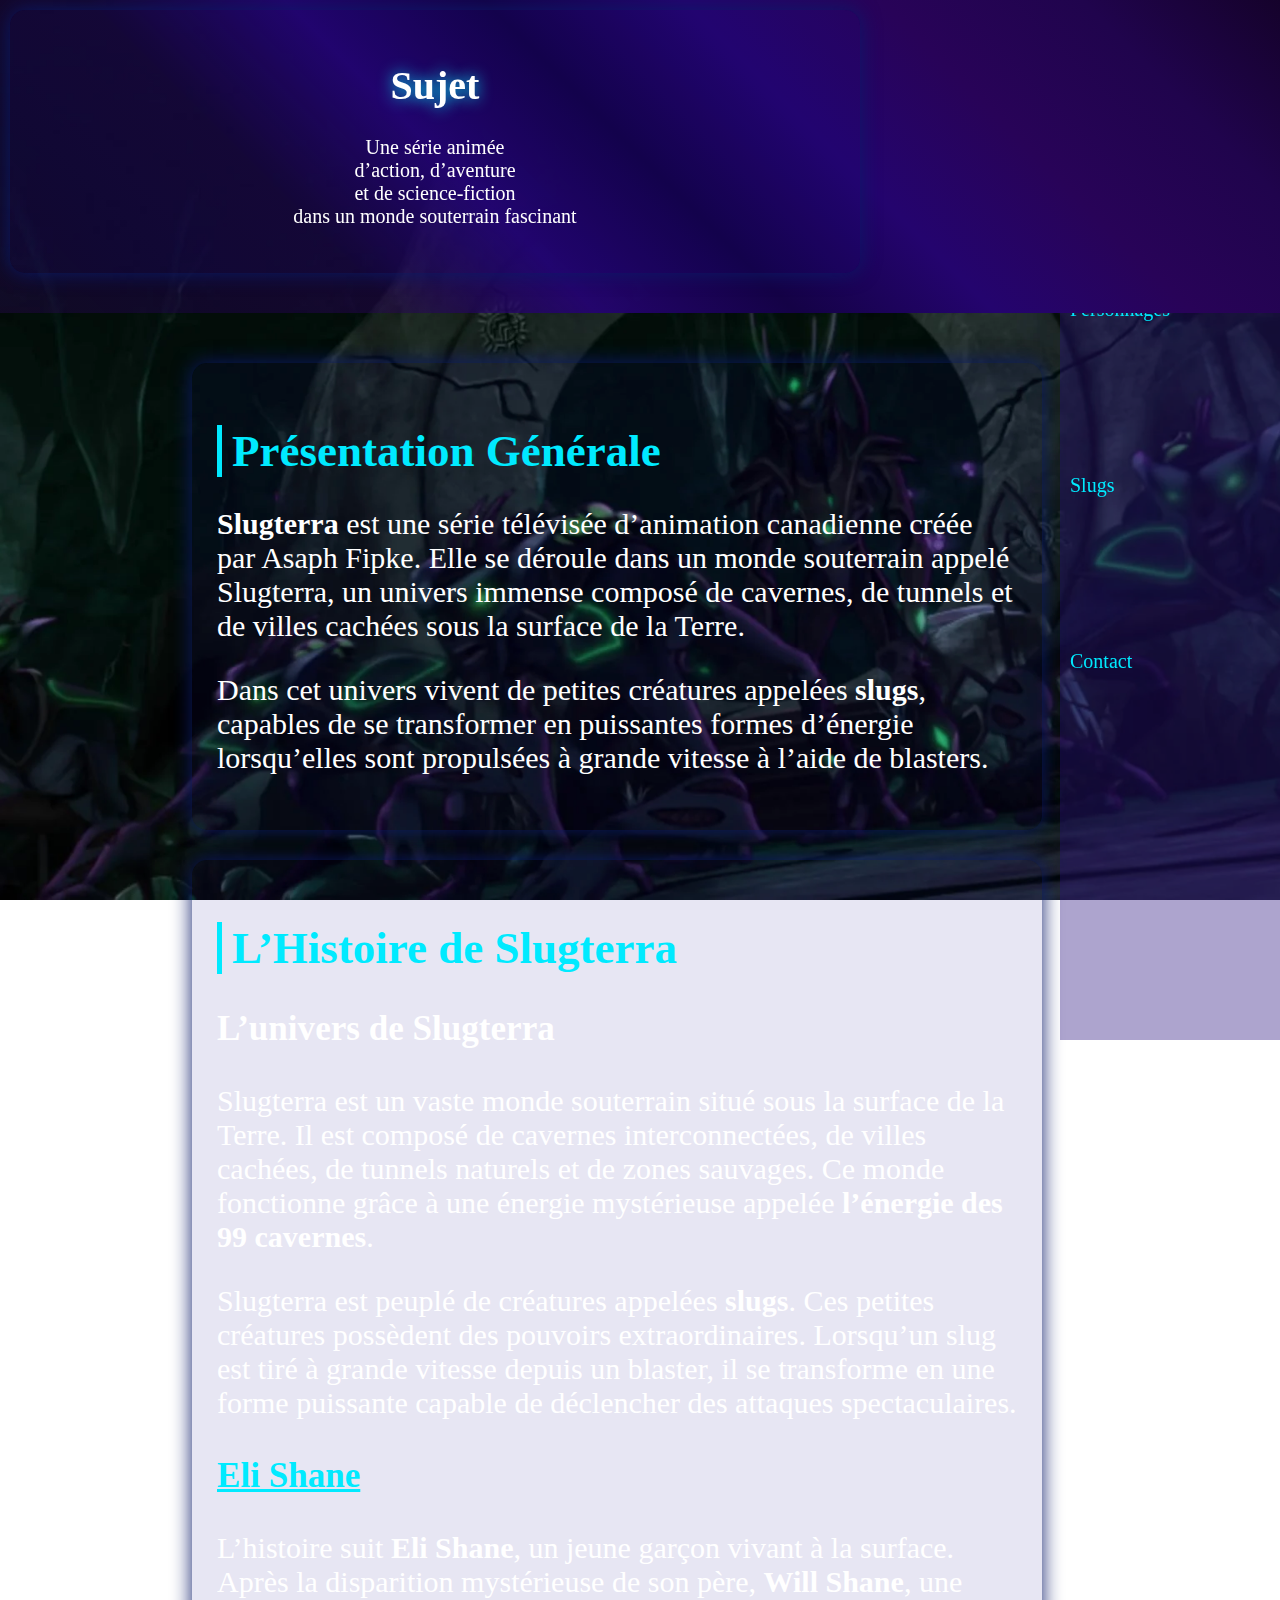
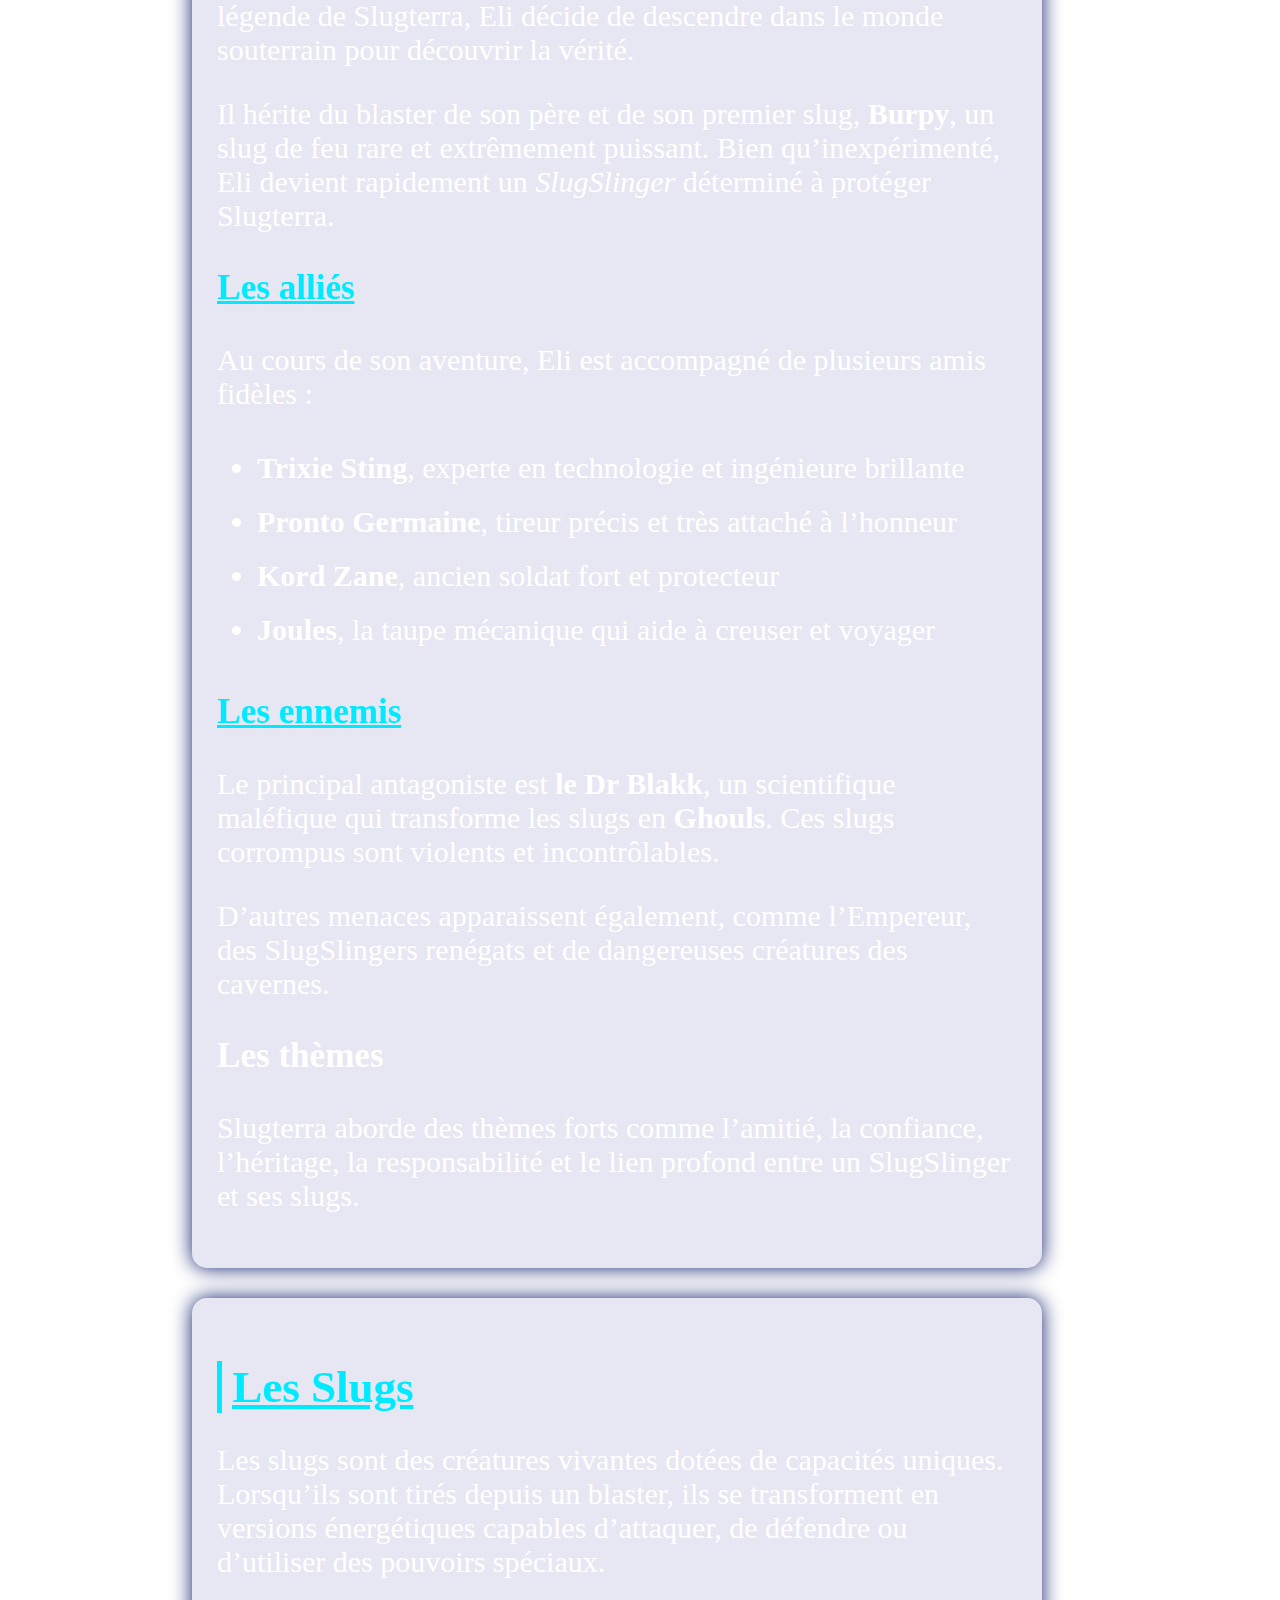
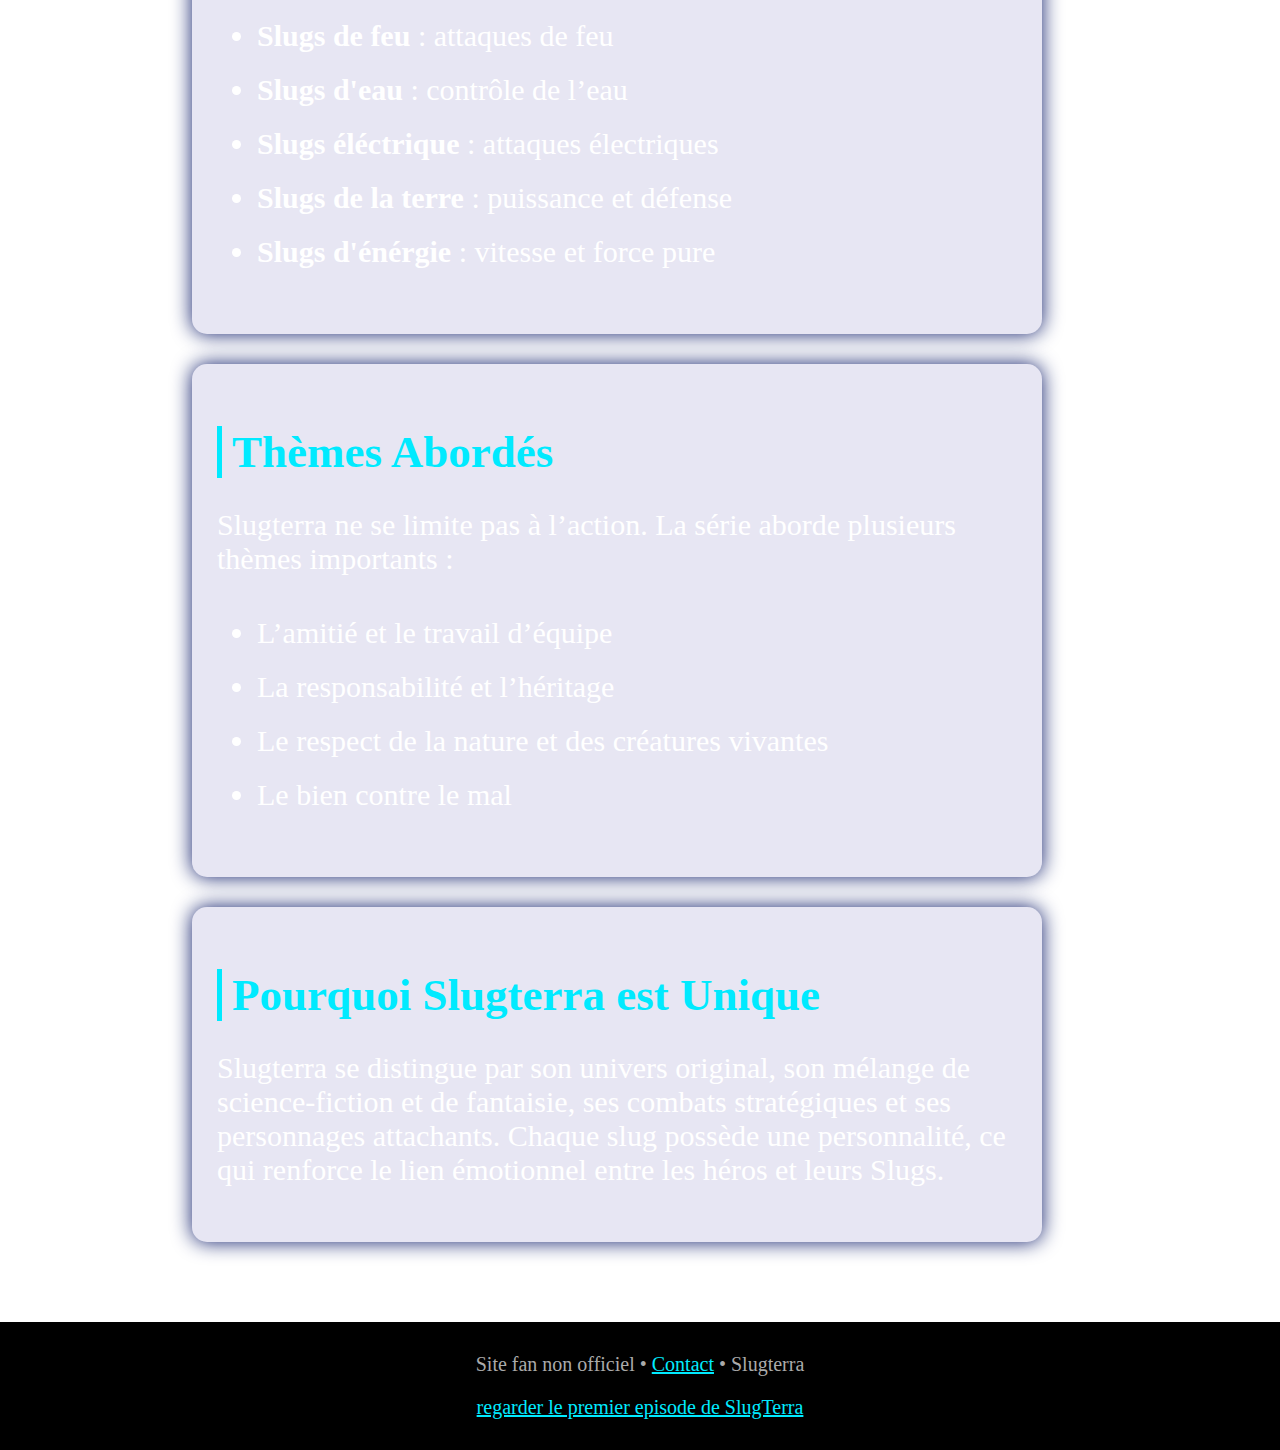
<file: Sujet.html>
<!DOCTYPE html>
<html lang="fr">
    <head>
        <meta charset="UTF-8">
        <title>Slugterra – Sujet</title>
        <meta name="viewport" content="width=device-width, initial-scale=1.0">
        <link rel="stylesheet" href="./CSS/Sujet.css">
        
    </head>
        <body>
            <header>
                <div class="card">
                    <h1>Sujet</h1>
                    <p>Une série animée <br>
                        d’action, d’aventure <br>
                        et de science-fiction <br>
                        dans un monde souterrain fascinant</p>
                </div>
            </header>
                <nav class="sidebar">
                    <ul>
                         <li><a href="index.html">Accueil</a></li>
                         <li><a href="Personnages.html" class="active">Personnages</a></li>
                        <li><a href="Slugs.html">Slugs</a></li>
                        <li><a href="Contact.html">Contact</a></li>
                    </ul>
                </nav>
            <main>
                <section>

                    <article class="card">
                        <h2>Présentation Générale</h2>
                        <p>
                            <strong>Slugterra</strong> est une série télévisée d’animation canadienne créée par Asaph Fipke.
                            Elle se déroule dans un monde souterrain appelé Slugterra, un univers immense composé de cavernes,
                            de tunnels et de villes cachées sous la surface de la Terre.
                        </p>
                        <p>
                            Dans cet univers vivent de petites créatures appelées <strong>slugs</strong>, capables de se transformer
                            en puissantes formes d’énergie lorsqu’elles sont propulsées à grande vitesse à l’aide de blasters.
                        </p>
                    </article>
                
                    <article class="card">
                        <h2>L’Histoire de Slugterra</h2>
    
                        <h3>L’univers de Slugterra</h3>
                        <p>
                            Slugterra est un vaste monde souterrain situé sous la surface de la Terre.
                            Il est composé de cavernes interconnectées, de villes cachées, de tunnels naturels
                            et de zones sauvages. Ce monde fonctionne grâce à une énergie mystérieuse
                            appelée <strong>l’énergie des 99 cavernes</strong>.
                        </p>
                        <p>
                            Slugterra est peuplé de créatures appelées <strong>slugs</strong>. Ces petites
                            créatures possèdent des pouvoirs extraordinaires. Lorsqu’un slug est tiré
                            à grande vitesse depuis un blaster, il se transforme en une forme puissante
                            capable de déclencher des attaques spectaculaires.
                        </p>
    
                        <h3><a href="Personnages.html">Eli Shane</a></h3>
                        <p>
                            L’histoire suit <strong>Eli Shane</strong>, un jeune garçon vivant à la surface.
                            Après la disparition mystérieuse de son père, <strong>Will Shane</strong>,
                            une légende de Slugterra, Eli décide de descendre dans le monde souterrain
                            pour découvrir la vérité.
                        </p>
                        <p>
                            Il hérite du blaster de son père et de son premier slug,
                            <strong>Burpy</strong>, un slug de feu rare et extrêmement puissant.
                            Bien qu’inexpérimenté, Eli devient rapidement un <em>SlugSlinger</em>
                            déterminé à protéger Slugterra.
                        </p>
    
                        <h3><a href="Personnages.html">Les alliés</a></h3>
                        <p>
                            Au cours de son aventure, Eli est accompagné de plusieurs amis fidèles :
                        </p>
                        <ul>
                            <li><strong>Trixie Sting</strong>, experte en technologie et ingénieure brillante</li>
                            <li><strong>Pronto Germaine</strong>, tireur précis et très attaché à l’honneur</li>
                            <li><strong>Kord Zane</strong>, ancien soldat fort et protecteur</li>
                            <li><strong>Joules</strong>, la taupe mécanique qui aide à creuser et voyager</li>
                        </ul>
    
                        <h3><a href="Personnages.html">Les ennemis</a></h3>
                        <p>
                            Le principal antagoniste est <strong>le Dr Blakk</strong>, un scientifique maléfique
                            qui transforme les slugs en <strong>Ghouls</strong>. Ces slugs corrompus
                            sont violents et incontrôlables.
                        </p>
                        <p>
                            D’autres menaces apparaissent également, comme l’Empereur, des SlugSlingers
                            renégats et de dangereuses créatures des cavernes.
                        </p>
    
                        <h3>Les thèmes</h3>
                        <p>
                            Slugterra aborde des thèmes forts comme l’amitié, la confiance,
                            l’héritage, la responsabilité et le lien profond entre un SlugSlinger
                            et ses slugs.
                        </p>
                    </article>
    
                
                    <article class="card">
                        <h2><a href="Slugs.html">Les Slugs</a></h2>
                        <p>
                            Les slugs sont des créatures vivantes dotées de capacités uniques. Lorsqu’ils sont tirés depuis un blaster,
                            ils se transforment en versions énergétiques capables d’attaquer, de défendre ou d’utiliser des pouvoirs spéciaux.
                        </p>
                        <ul>
                            <li><strong>Slugs de feu</strong> : attaques de feu</li>
                            <li><strong>Slugs d'eau</strong> : contrôle de l’eau</li>
                            <li><strong>Slugs éléctrique</strong> : attaques électriques</li>
                            <li><strong>Slugs de la terre</strong> : puissance et défense</li>
                            <li><strong>Slugs d'énérgie</strong> : vitesse et force pure</li>
                        </ul>
                    </article>
                
                    <article class="card">
                        <h2>Thèmes Abordés</h2>
                        <p>
                            Slugterra ne se limite pas à l’action. La série aborde plusieurs thèmes importants :
                        </p>
                        <ul>
                            <li>L’amitié et le travail d’équipe</li>
                            <li>La responsabilité et l’héritage</li>
                            <li>Le respect de la nature et des créatures vivantes</li>
                            <li>Le bien contre le mal</li>
                        </ul>
                    </article>
                
                    <article class="card">
                        <h2>Pourquoi Slugterra est Unique</h2>
                        <p>
                            Slugterra se distingue par son univers original, son mélange de science-fiction et de fantaisie,
                            ses combats stratégiques et ses personnages attachants. Chaque slug possède une personnalité,
                            ce qui renforce le lien émotionnel entre les héros et leurs Slugs.
                        </p>
                    </article>
                </section>
            </main>
        <footer>
            <p>Site fan non officiel • <span><a href="Contact.html">Contact</a></span> • Slugterra</p>
            <p><a href="https://www.youtube.com/watch?v=xuLZ0uMkZ-U&list=PL3RcJgHvbHGiB8F4ypS2GBd4q1wDLULUm&index=1&pp=iAQB">regarder le premier episode de SlugTerra</a></p>
        </footer>

    </body>
</html>
</file>
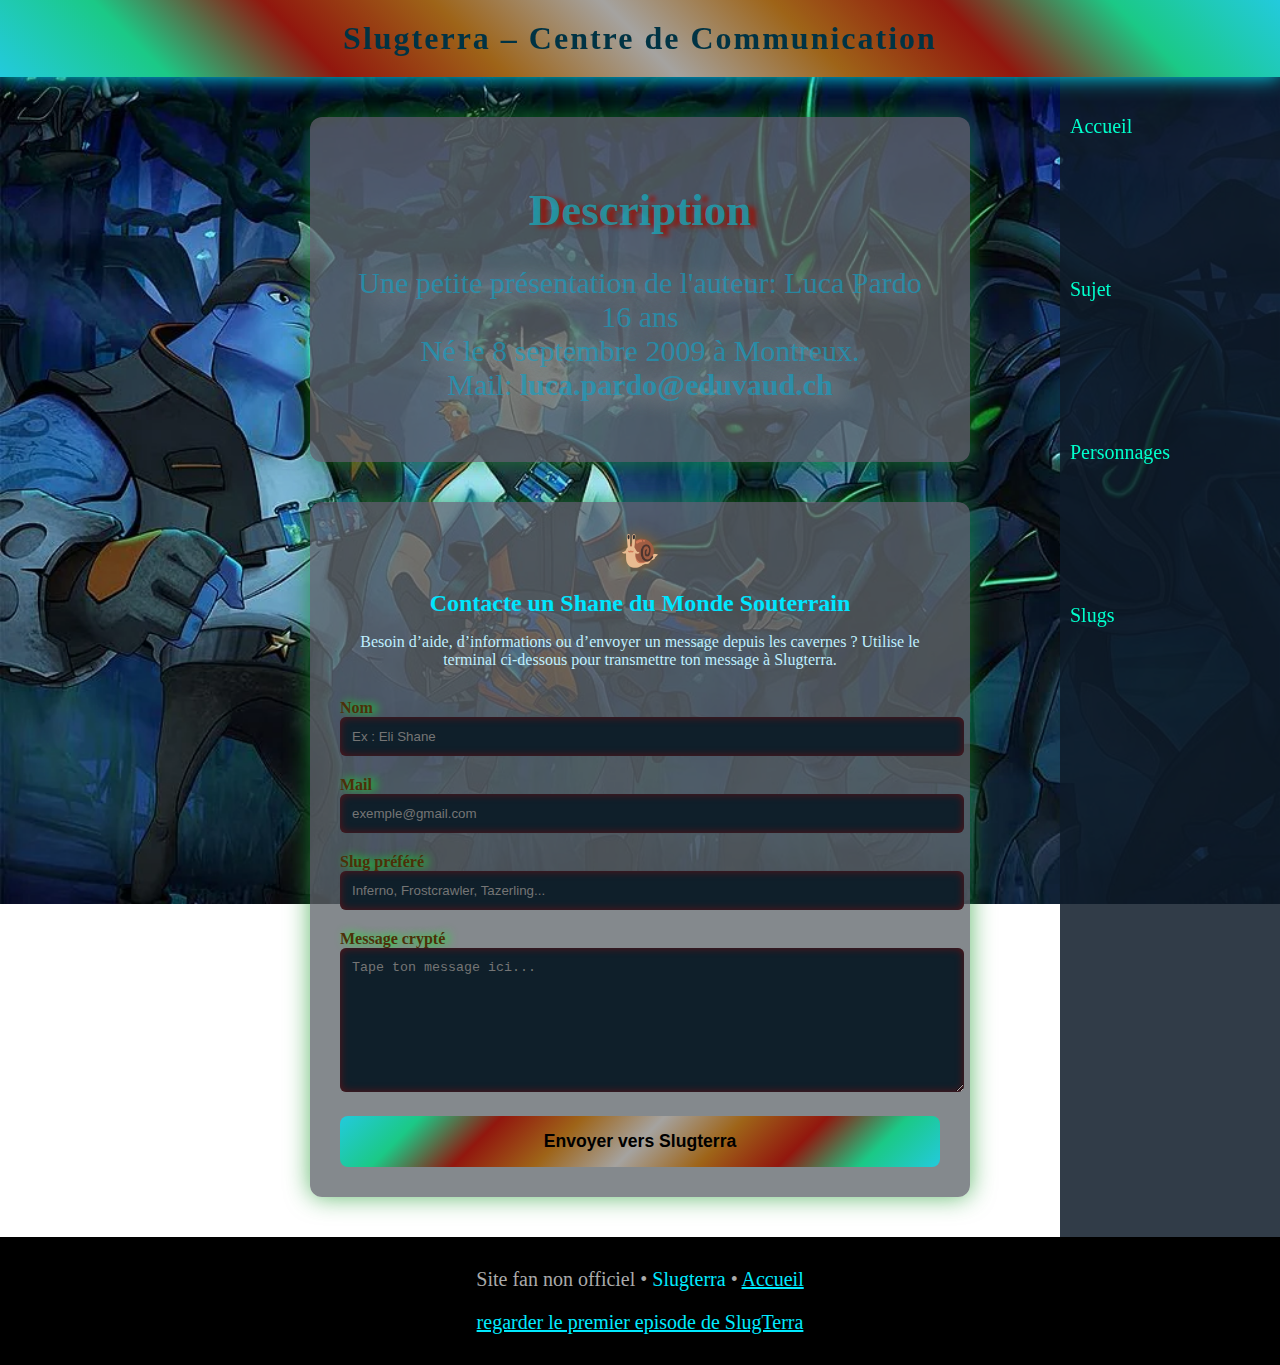
<file: HTML/Contact.html>
<!DOCTYPE html>
<html lang="fr">
    <head>
        <meta charset="UTF-8">
        <title>Contact</title>
        <meta name="viewport" content="width=device-width, initial-scale=1.0">
        <link rel="stylesheet" href="../CSS/Contact.css">
        
    </head>
    <body>
        
        <header>
            <h1>Slugterra – Centre de Communication</h1>
        </header>
        <nav class="sidebar">
            <ul>
                <li><a href="Index.html">Accueil</a></li>
                <li><a href="Sujet.html">Sujet</a></li>
                <li><a href="Personnages.html" class="active">Personnages</a></li>
                <li><a href="Slugs.html">Slugs</a></li>
            </ul>
        </nav>
        <main>
                <section class="description">
                    <h2>Description</h2>
                        <p>

                            Une petite présentation de l'auteur:
                            Luca Pardo <br>
                            16 ans <br>
                            Né le 8 septembre 2009 à Montreux. <br>
                            Mail:<strong> luca.pardo@eduvaud.ch</strong>
                        </p>
                </section>
           

            <section class="container">
                <article class="slug">🐌</article>
                <h2>Contacte un Shane du Monde Souterrain</h2>
                <p>
                    Besoin d’aide, d’informations ou d’envoyer un message depuis les cavernes ?
                    Utilise le terminal ci-dessous pour transmettre ton message à Slugterra.
                </p>
    
                <form>
                    <article>
                        <label for="nom">Nom</label>
                        <input type="text" id="nom" name="nom" placeholder="Ex : Eli Shane" required>
                    </article>
    
                    <article>
                        <label for="email">Mail</label>
                        <input type="email" id="email" name="email" placeholder="exemple@gmail.com" required>
                    </article>
    
                    <article>
                        <label for="slug">Slug préféré</label>
                        <input type="text" id="slug" name="slug" placeholder="Inferno, Frostcrawler, Tazerling...">
                    </article>
    
                    <article>
                        <label for="message">Message crypté</label>
                        <textarea id="message" name="message" placeholder="Tape ton message ici..." required></textarea>
                    </article>
    
                    <button type="submit"><a href="message.html">Envoyer vers Slugterra</a></button>
                </form>
            </section>
        </main>

        <footer>
           <p>Site fan non officiel • <span>Slugterra</span> • <a href="Index.html">Accueil</a></p>
            <p><a href="https://www.youtube.com/watch?v=xuLZ0uMkZ-U&list=PL3RcJgHvbHGiB8F4ypS2GBd4q1wDLULUm&index=1&pp=iAQB">regarder le premier episode de SlugTerra</a></p>
        </footer>

    </body>
</html>
</file>
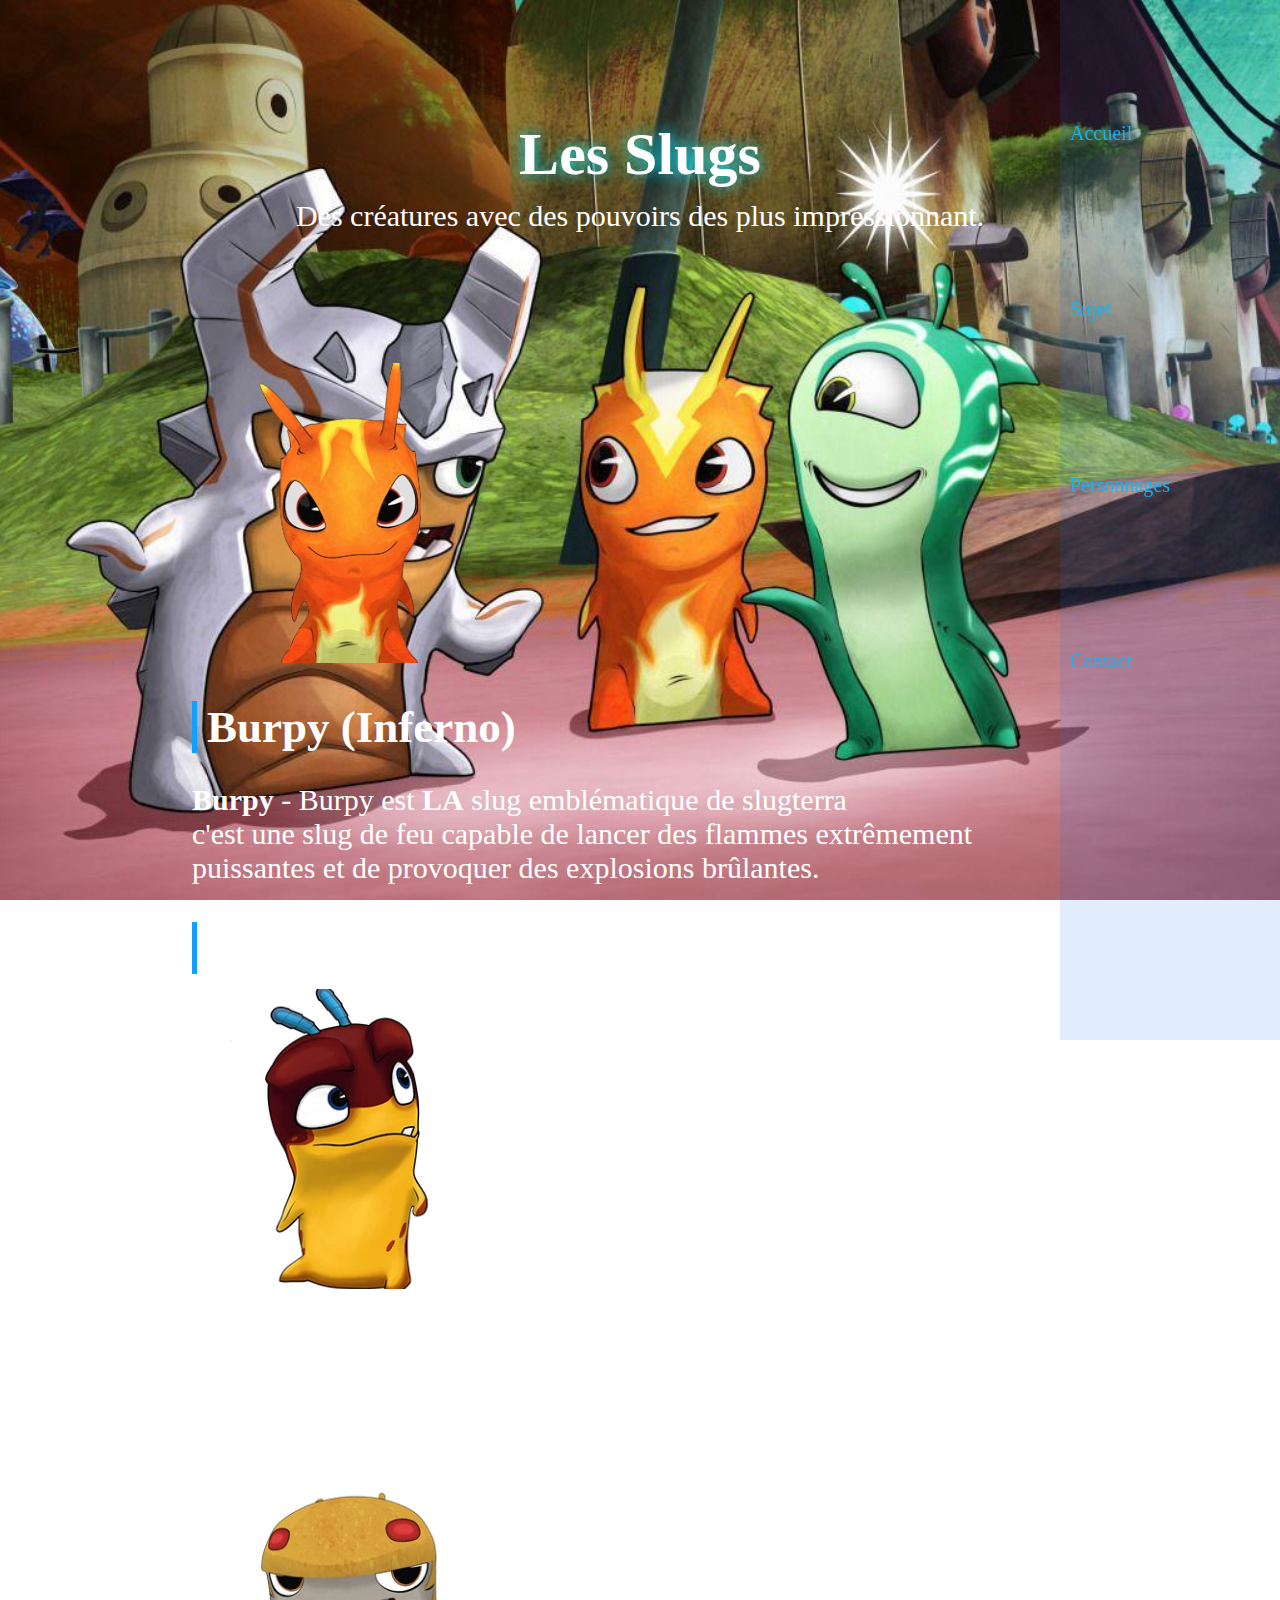
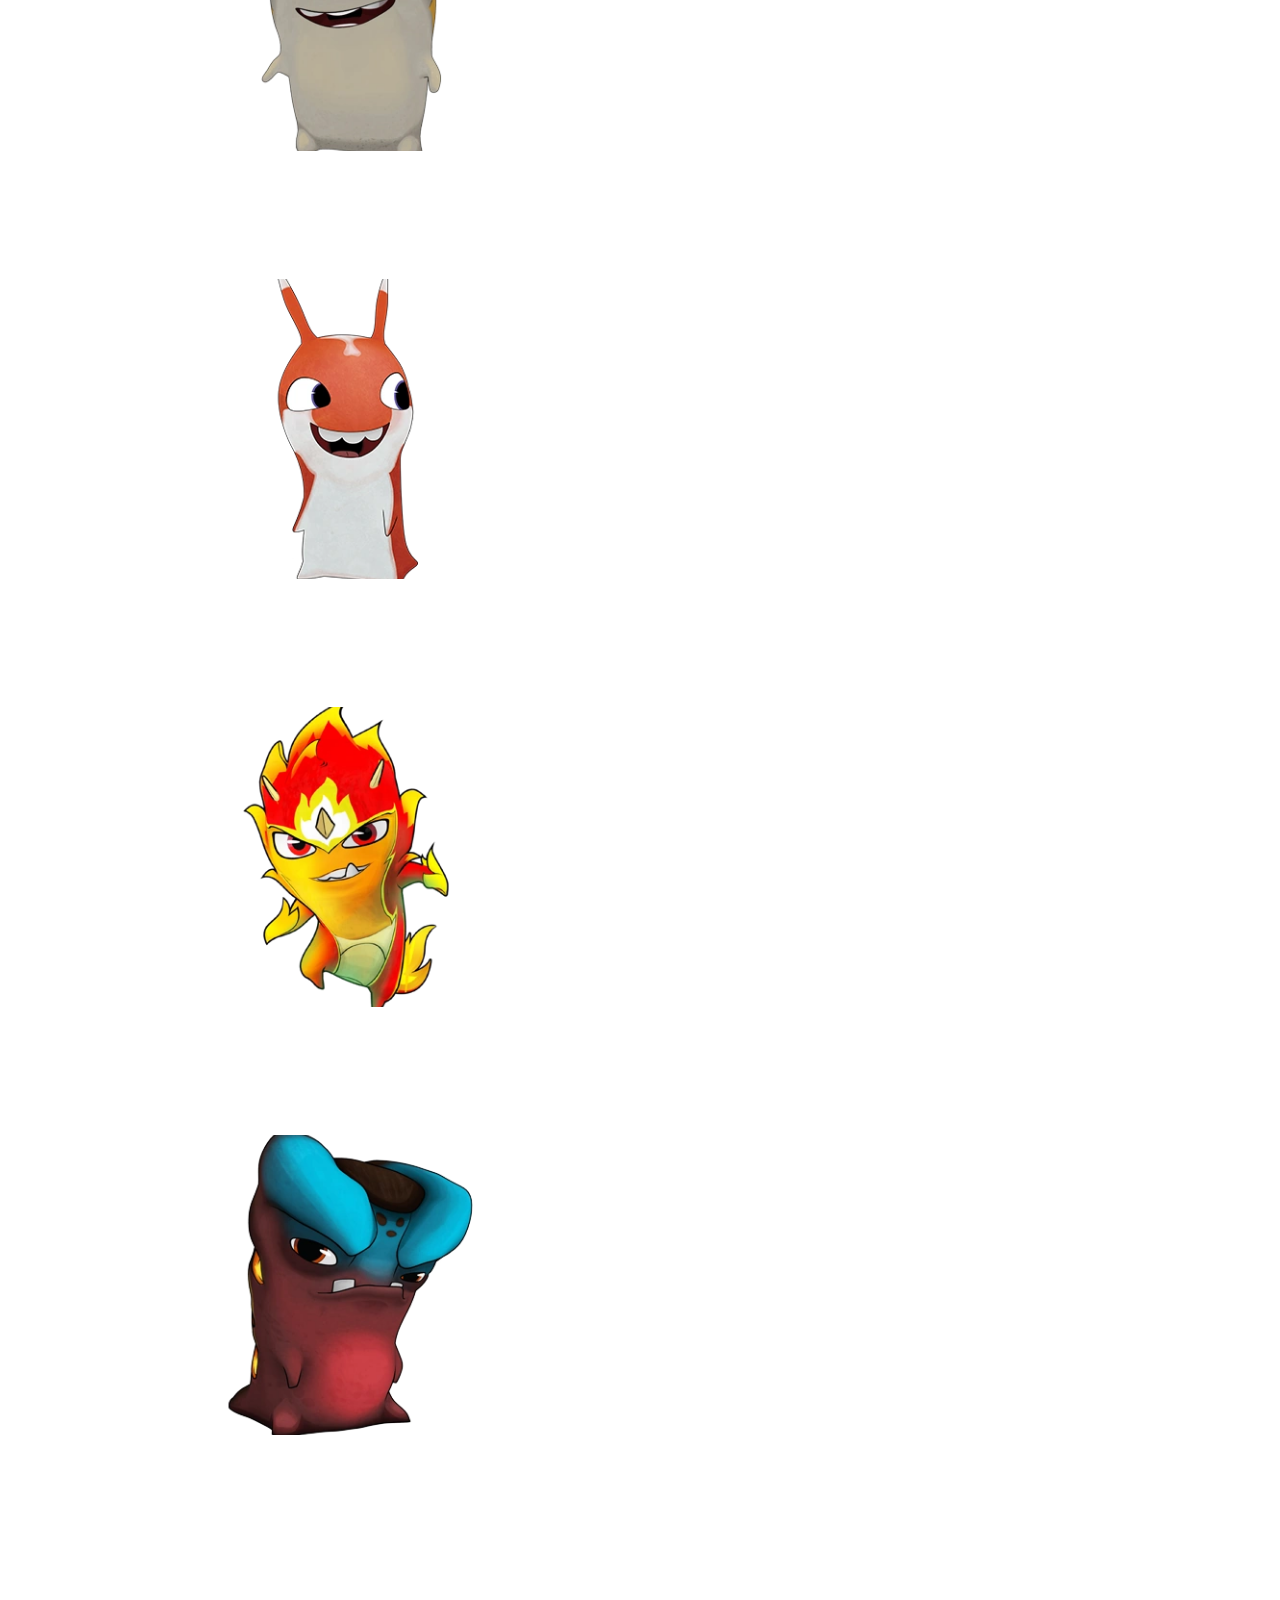
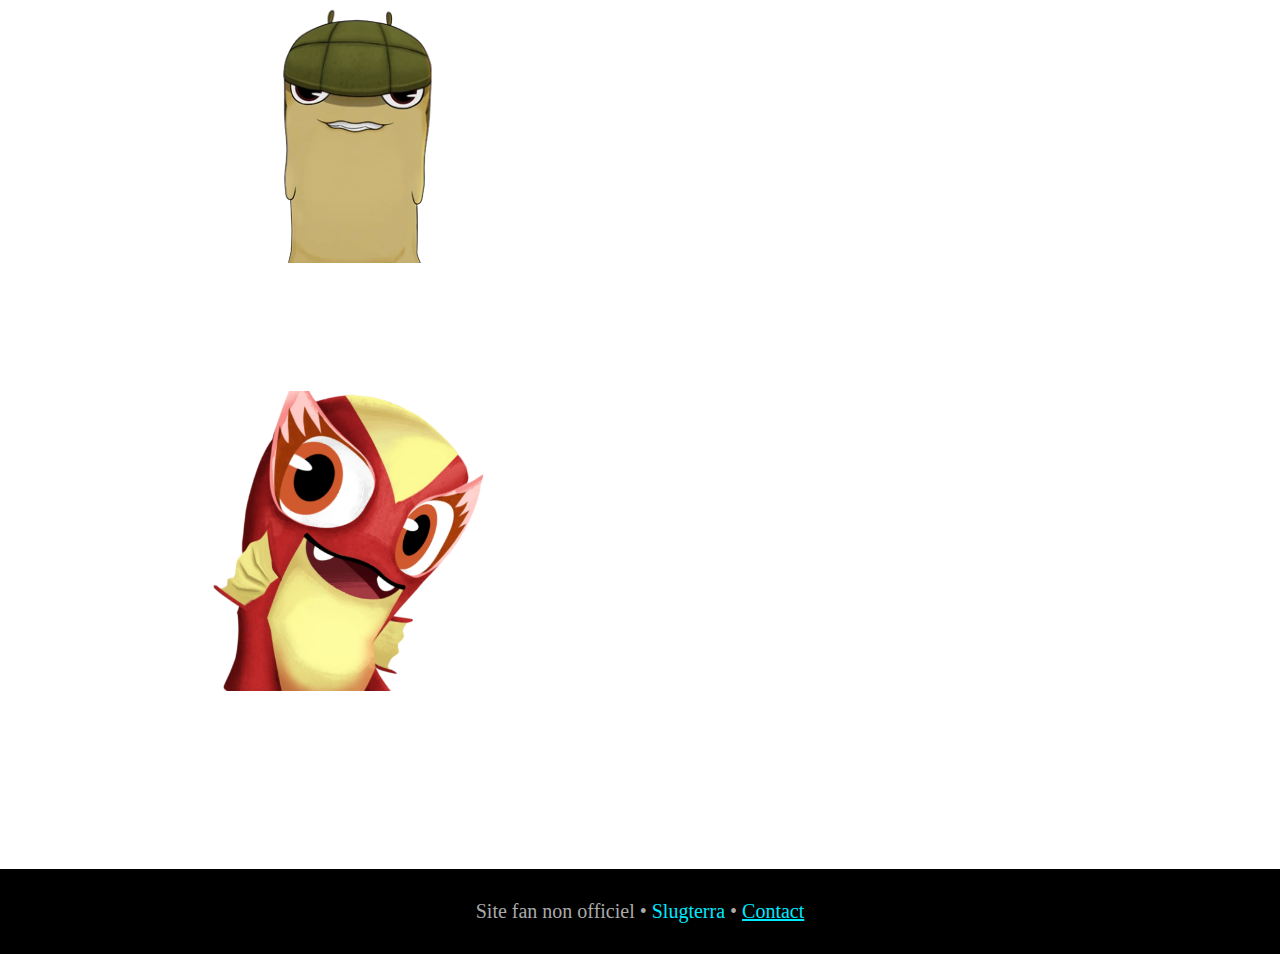
<file: HTML/Slugs.html>
<html lang="fr">
    <head>
        <meta charset="UTF-8">
        <meta name="viewport" content="width=device-width, initial-scale=1.0">
        <link rel="stylesheet" href="../CSS/Slugs.css">
        <title>Slugs</title>
    </head>
    <body>
            <header>
                <h1>Les Slugs</h1>
                <p>Des créatures avec des pouvoirs des plus impréssionnant.</p>
            </header>
            <nav class="sidebar">
                <ul>
                    <li><a href="Index.html">Accueil</a></li>
                    <li><a href="Sujet.html">Sujet</a></li>
                    <li><a href="Personnages.html" class="active">Personnages</a></li>
                    <li><a href="Contact.html">Contact</a></li>
                </ul>
            </nav>
            <main>
                        <div class="card slugs">
                            <img src="../images/Burpy.webp" alt="image burpy">
                            <div class="texte">
                                <h2>Burpy (Inferno)</h2>
                                <p id="burpy">
                                    <strong>Burpy</strong> - Burpy est <strong>LA</strong> slug emblématique de slugterra <br>
                                    c'est une slug de feu capable de lancer des flammes extrêmement puissantes et de provoquer des explosions brûlantes.
                                </p>
                            </div>
                        </div>
                        <div class="card">

                            <h2>Slugs de feu</h2>
            
                            <div class="card slugs">
                                <img src="../images/Blastipede.webp" alt="Blastipede">
                                <div class="texte">
                                    <p>
                                        <strong>Blastipede</strong> - Les blastipedes font tomber des mines <br>
                                        et peuvent les faire exploser avec leurs entennes <br>
                                        et si il le souhaite les bombes peuvent se coller
                                    </p>
                                </div>
                            </div>
                            <div class="card slugs">
                                <img src="../images/Hop Rock.webp" alt="Hop Rock">
                                <div class="texte">
                                    <p>
                                        <strong>Hop Rock</strong> - Les Hop Rock sont des projectiles explosifs et sont des slugs similaires aux Grenuke.
                                    </p>
                                </div>
                            </div>
            
                            <div class="card slugs">
                                <img src="../images/Flaringo.webp" alt="Flaringo">
                                <div class="texte">
                                    <p>
                                        <strong>Flaringo</strong> - Les flaringo peuvent envoyer des boules de feu et des etincelles sur les adversaires comme les Inferno (Burpy).
                                    </p>
                                </div>
                            </div>
                            <div class="card slugs">
                                <img src="../images/elementaire de feu.webp" alt="Flaringo">
                                <div class="texte">
                                    <p>
                                        <strong>Flaringo</strong> - Les flaringo peuvent envoyer des boules de feu et des etincelles sur les adversaires comme les Inferno (Burpy).
                                    </p>
                                </div>
                            </div>
                            <div class="card slugs">
                                <img src="../images/Forgeuse.webp" alt="Flaringo">
                                <div class="texte">
                                    <p>
                                        <strong>Flaringo</strong> - Les flaringo peuvent envoyer des boules de feu et des etincelles sur les adversaires comme les Inferno (Burpy).
                                    </p>
                                </div>
                            </div>
                            <div class="card slugs">
                                <img src="../images/Grenuke.webp" alt="Flaringo">
                                <div class="texte">
                                    <p>
                                        <strong>Flaringo</strong> - Les flaringo peuvent envoyer des boules de feu et des etincelles sur les adversaires comme les Inferno (Burpy).
                                    </p>
                                </div>
                            </div>
                            <div class="card slugs">
                                <img src="../images/Firenzar.webp" alt="Flaringo">
                                <div class="texte">
                                    <p>
                                        <strong>Flaringo</strong> - Les flaringo peuvent envoyer des boules de feu et des etincelles sur les adversaires comme les Inferno (Burpy).
                                    </p>
                                </div>
                            </div>
                            
                        </div>
            </main>
            <footer>
                <p>Site fan non officiel • <span>Slugterra</span> • <a href="Contact.html">Contact</a></p>
            </footer>
    </body>
</html>
</file>
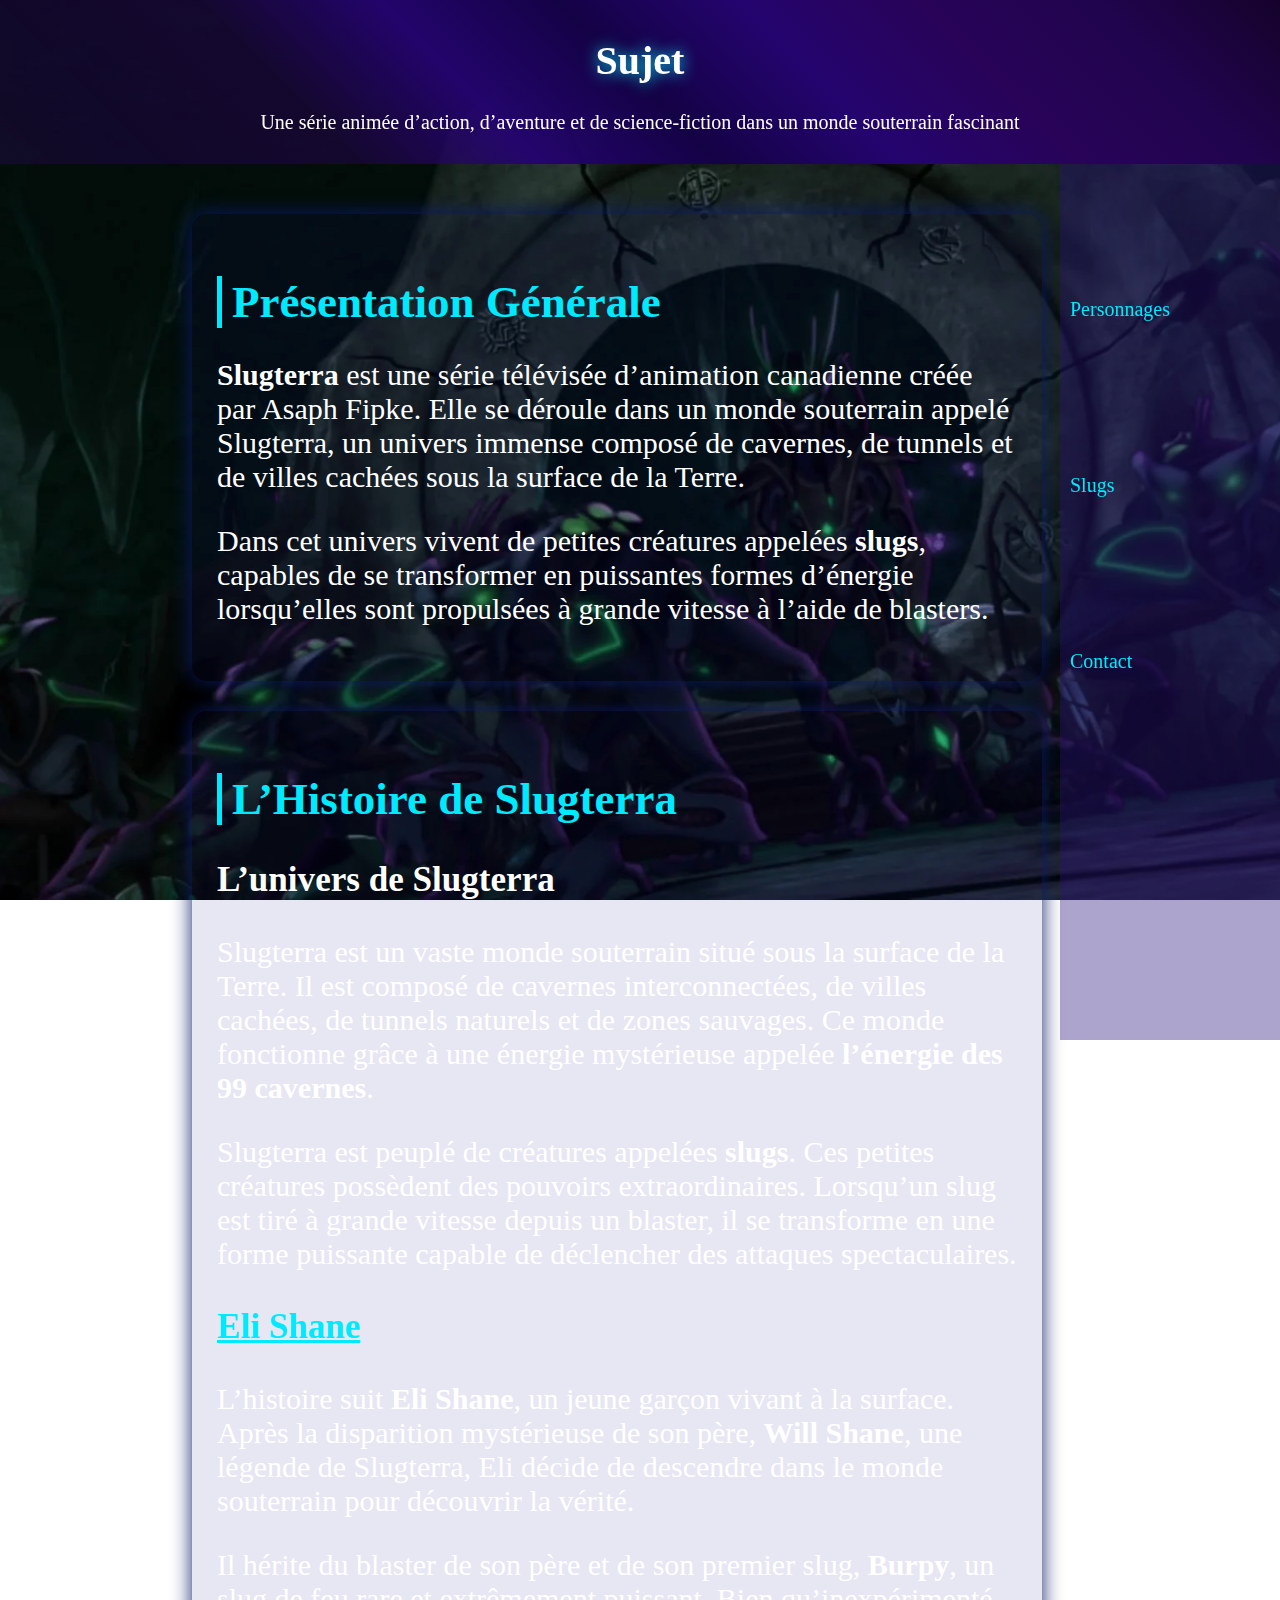
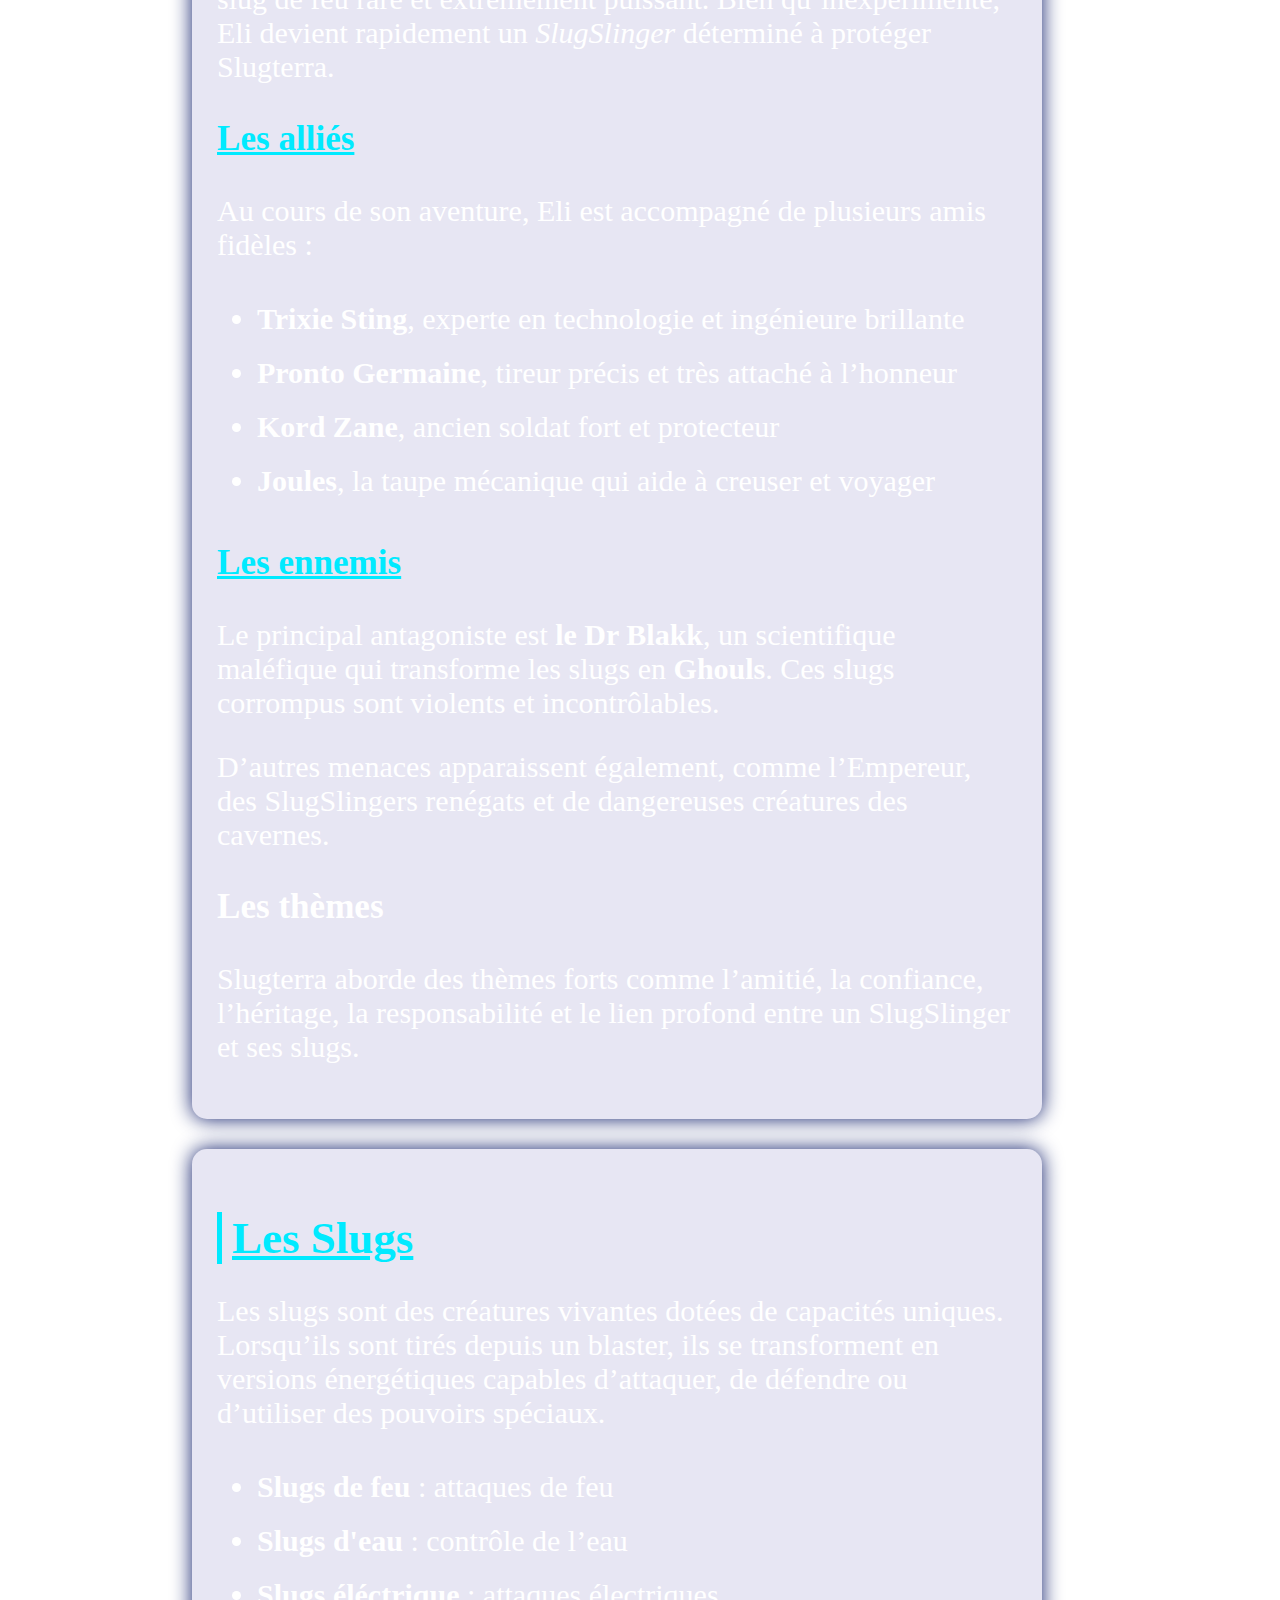
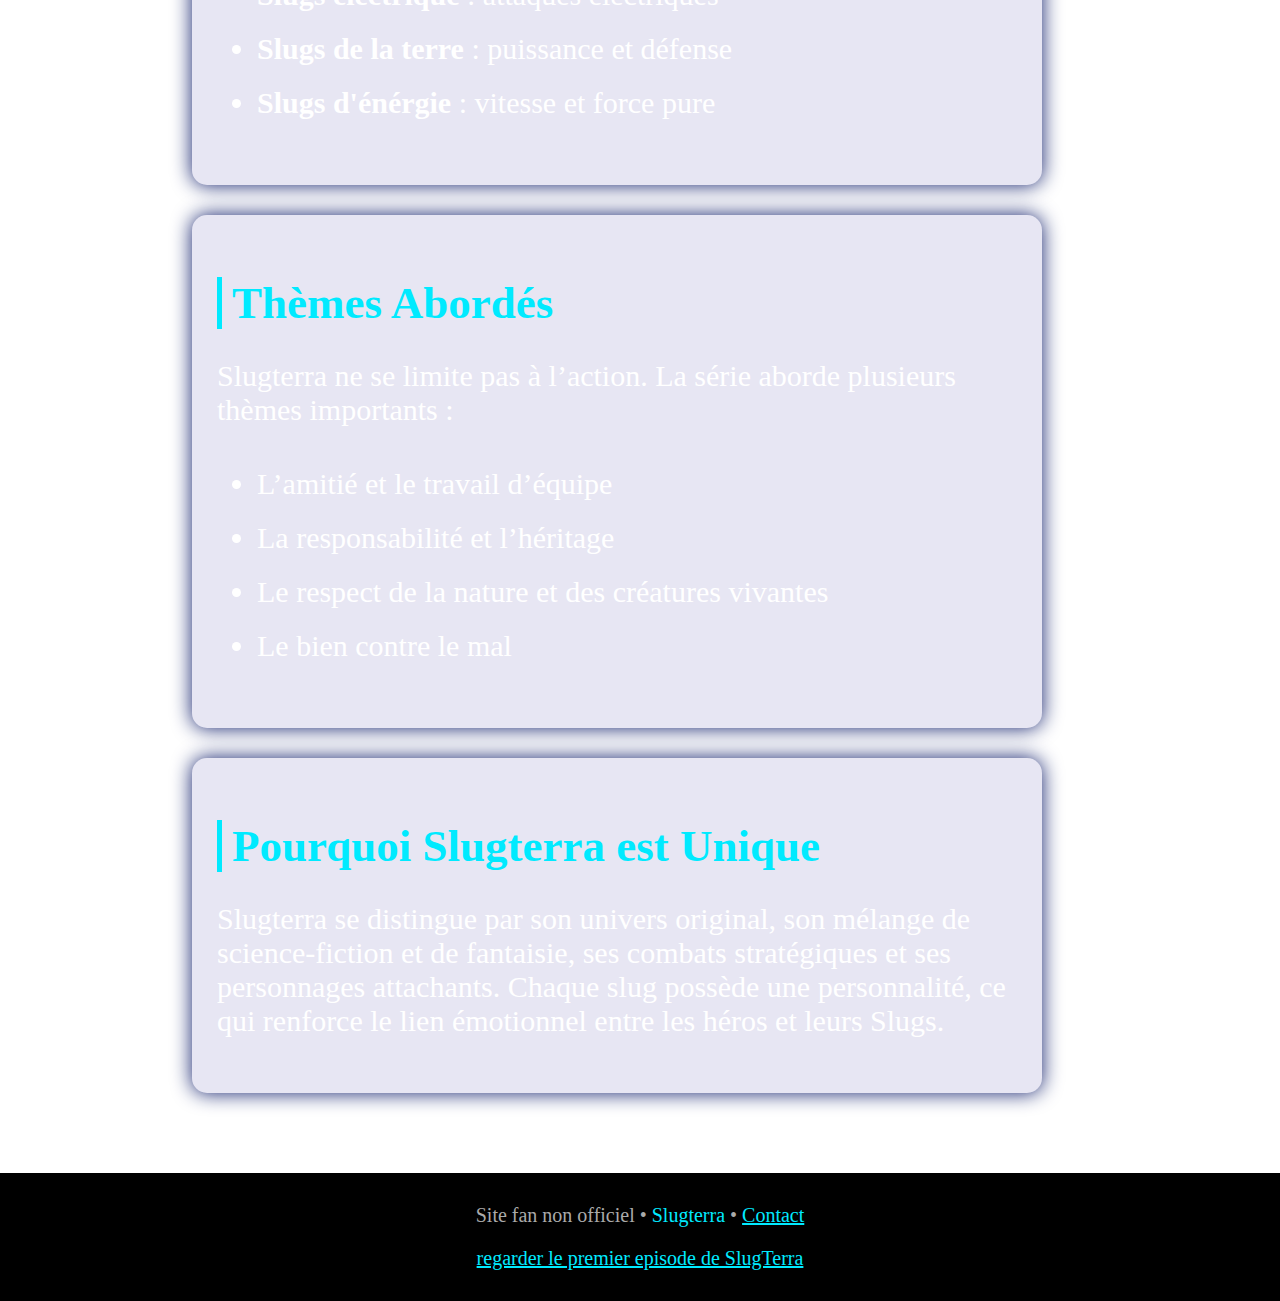
<file: HTML/Sujet.html>
<!DOCTYPE html>
<html lang="fr">
    <head>
        <meta charset="UTF-8">
        <title>Sujet - Slugterra</title>
        <meta name="viewport" content="width=device-width, initial-scale=1.0">
        <link rel="stylesheet" href="../CSS/Sujet.css">
        
    </head>
        <body>
            <header>
                <h1>Sujet</h1>
                <p>Une série animée d’action, d’aventure et de science-fiction dans un monde souterrain fascinant</p>
            </header>
                <nav class="sidebar">
                    <ul>
                         <li><a href="Index.html">Accueil</a></li>
                         <li><a href="Personnages.html" class="active">Personnages</a></li>
                        <li><a href="Slugs.html">Slugs</a></li>
                        <li><a href="Contact.html">Contact</a></li>
                    </ul>
                </nav>
            <main>
                <section>

                    <article class="card">
                        <h2>Présentation Générale</h2>
                        <p>
                            <strong>Slugterra</strong> est une série télévisée d’animation canadienne créée par Asaph Fipke.
                            Elle se déroule dans un monde souterrain appelé Slugterra, un univers immense composé de cavernes,
                            de tunnels et de villes cachées sous la surface de la Terre.
                        </p>
                        <p>
                            Dans cet univers vivent de petites créatures appelées <strong>slugs</strong>, capables de se transformer
                            en puissantes formes d’énergie lorsqu’elles sont propulsées à grande vitesse à l’aide de blasters.
                        </p>
                    </article>
                
                    <article class="card">
                        <h2>L’Histoire de Slugterra</h2>
    
                        <h3>L’univers de Slugterra</h3>
                        <p>
                            Slugterra est un vaste monde souterrain situé sous la surface de la Terre.
                            Il est composé de cavernes interconnectées, de villes cachées, de tunnels naturels
                            et de zones sauvages. Ce monde fonctionne grâce à une énergie mystérieuse
                            appelée <strong>l’énergie des 99 cavernes</strong>.
                        </p>
                        <p>
                            Slugterra est peuplé de créatures appelées <strong>slugs</strong>. Ces petites
                            créatures possèdent des pouvoirs extraordinaires. Lorsqu’un slug est tiré
                            à grande vitesse depuis un blaster, il se transforme en une forme puissante
                            capable de déclencher des attaques spectaculaires.
                        </p>
    
                        <h3><a href="Personnages.html">Eli Shane</a></h3>
                        <p>
                            L’histoire suit <strong>Eli Shane</strong>, un jeune garçon vivant à la surface.
                            Après la disparition mystérieuse de son père, <strong>Will Shane</strong>,
                            une légende de Slugterra, Eli décide de descendre dans le monde souterrain
                            pour découvrir la vérité.
                        </p>
                        <p>
                            Il hérite du blaster de son père et de son premier slug,
                            <strong>Burpy</strong>, un slug de feu rare et extrêmement puissant.
                            Bien qu’inexpérimenté, Eli devient rapidement un <em>SlugSlinger</em>
                            déterminé à protéger Slugterra.
                        </p>
    
                        <h3><a href="Personnages.html">Les alliés</a></h3>
                        <p>
                            Au cours de son aventure, Eli est accompagné de plusieurs amis fidèles :
                        </p>
                        <ul>
                            <li><strong>Trixie Sting</strong>, experte en technologie et ingénieure brillante</li>
                            <li><strong>Pronto Germaine</strong>, tireur précis et très attaché à l’honneur</li>
                            <li><strong>Kord Zane</strong>, ancien soldat fort et protecteur</li>
                            <li><strong>Joules</strong>, la taupe mécanique qui aide à creuser et voyager</li>
                        </ul>
    
                        <h3><a href="Personnages.html">Les ennemis</a></h3>
                        <p>
                            Le principal antagoniste est <strong>le Dr Blakk</strong>, un scientifique maléfique
                            qui transforme les slugs en <strong>Ghouls</strong>. Ces slugs corrompus
                            sont violents et incontrôlables.
                        </p>
                        <p>
                            D’autres menaces apparaissent également, comme l’Empereur, des SlugSlingers
                            renégats et de dangereuses créatures des cavernes.
                        </p>
    
                        <h3>Les thèmes</h3>
                        <p>
                            Slugterra aborde des thèmes forts comme l’amitié, la confiance,
                            l’héritage, la responsabilité et le lien profond entre un SlugSlinger
                            et ses slugs.
                        </p>
                    </article>
    
                
                    <article class="card">
                        <h2><a href="Slugs.html">Les Slugs</a></h2>
                        <p>
                            Les slugs sont des créatures vivantes dotées de capacités uniques. Lorsqu’ils sont tirés depuis un blaster,
                            ils se transforment en versions énergétiques capables d’attaquer, de défendre ou d’utiliser des pouvoirs spéciaux.
                        </p>
                        <ul>
                            <li><strong>Slugs de feu</strong> : attaques de feu</li>
                            <li><strong>Slugs d'eau</strong> : contrôle de l’eau</li>
                            <li><strong>Slugs éléctrique</strong> : attaques électriques</li>
                            <li><strong>Slugs de la terre</strong> : puissance et défense</li>
                            <li><strong>Slugs d'énérgie</strong> : vitesse et force pure</li>
                        </ul>
                    </article>
                
                    <article class="card">
                        <h2>Thèmes Abordés</h2>
                        <p>
                            Slugterra ne se limite pas à l’action. La série aborde plusieurs thèmes importants :
                        </p>
                        <ul>
                            <li>L’amitié et le travail d’équipe</li>
                            <li>La responsabilité et l’héritage</li>
                            <li>Le respect de la nature et des créatures vivantes</li>
                            <li>Le bien contre le mal</li>
                        </ul>
                    </article>
                
                    <article class="card">
                        <h2>Pourquoi Slugterra est Unique</h2>
                        <p>
                            Slugterra se distingue par son univers original, son mélange de science-fiction et de fantaisie,
                            ses combats stratégiques et ses personnages attachants. Chaque slug possède une personnalité,
                            ce qui renforce le lien émotionnel entre les héros et leurs Slugs.
                        </p>
                    </article>
                </section>
            </main>
        <footer>
            <p>Site fan non officiel • <span>Slugterra</span> • <a href="Contact.html">Contact</a></p>
            <p><a href="https://www.youtube.com/watch?v=xuLZ0uMkZ-U&list=PL3RcJgHvbHGiB8F4ypS2GBd4q1wDLULUm&index=1&pp=iAQB">regarder le premier episode de SlugTerra</a></p>
        </footer>

    </body>
</html>
</file>
<file: CSS/Index.css>
html, body {
    margin:0;
    height: 100%;
}
body
{
    display: flex;
    flex-direction: column;
    background-image: url(/images/Image\ slugs\ paysage.webp);
    background-repeat: no-repeat;
    background-size: cover;
    background-attachment: fixed;
    background-position: center;

}
main {
    flex: 1;
    display: flex;
    flex-direction: row;
    gap: 20px;
    padding: 70px;
}
header
{
    position: relative;
    display: flex;
    align-self: center;
    justify-content: center;
    z-index: 3;
}
#LogoSlugterra 
{
    width: 580px;
}
.card 
{
    position: relative;
    justify-content: center;
    align-self: center;
    background: #06868a69;
    padding: 20px;
    top: 50px;
    border-radius: 15px;
    box-shadow: 0 0 20px #1092cefb;
    font-size: 30px;
 }
footer {
    position: relative;
    z-index: 3;
    background-color: #000;
    text-align: center;
    padding: 11px;
    font-size: 20px;
    color: #aaaaaa;
    justify-self: flex-end;
    
}

footer span {
    color: #00eaff;
}
a
 {
    color:#00eaff ;
}
.sidebar 
{
    position: fixed;
    right: 0;
    top: 0;
    width: 220px;
    height: 1200px;
    background: rgba(25, 116, 236, 0.479);
    box-shadow:rgba(11, 36, 104, 0.986);
    padding-top: 40px;
    z-index: 1;
}

.sidebar ul
{
    list-style: none;
    padding: 0;
    margin: 0;
}

.sidebar li 
{
    margin: 10px 0;
}

.sidebar a 
{
    display: block;
    padding: 65px 10px;
    color: #11b7f8f3;
    text-decoration: none;
    font-size: 20px;
}

.sidebar a:hover 
{
    background: rgba(20, 6, 138, 0.103);
}
main 
{
    margin-right: 24px;
}
@media (max-width: 1279px)
{
    .card
    {
        padding: 15spx;
        border-radius: 10px;
        font-size: 25px;
    }
}
@media(max-width: 1100px)
{
    .card
    {
        padding: 10px;
        border-radius: 0px;
        font-size: 20px;
    
    } 
}
@media(max-width: 980px)
{ 
    .sidebar
    {
    
        position: fixed;
        right: 0;
        top: 0;
        width: 150px;
        height: 1000px;
        padding-top: 100px;
    }
    .sidebar a
    {
        padding: 80px,5px;
    }
}
@media(max-width:915px)
{
    .card
    {
        right: 80px;
        height: 300px;
    }
}
@media(max-width:635px)
{
    
    .card
    {
        top: 20px;
        right: 80px;
        height: 525px;
    }
    #LogoSlugterra
    {
        width: 300px;
    }
    body
    {
        background-image: none;
        background-image: url(../images/Image\ slugs\ paysage.webp);
    }
}
@media(max-width:380px)
{
    .card
    {
        width: 140px;
        right: 60px;
        height: 740px;
    }
    
    
}   

@media(max-width:300px)
{
    .card
    {
        width: 140px;
        right: 60px;
        height: 720px;
    }
    footer
    {
        font-size: 10px;
    }
    #LogoSlugterra
    {
        width: 200px;
    }
    body
    {
        background-image: none;
        background-image: url(../images/Image\ slugs\ paysage.webp);
    }
    .sidebar
    {
        width: 100px;
    }
    
}
</file>
<file: CSS/Contact.css>
body {
        margin: 0;
    color: #ffffff;
    background-image: url(/images/EliKordClanDesOmbres.webp);
    background-repeat: no-repeat;
    background-size: cover;
    background-attachment: fixed;
    background-position: center;
}
header {
    position: relative;
    background: linear-gradient(45deg, #23cadd, #1bc986, #92170e , #9e6418,  #a5a3a0, #9e6418,#92170e,#1bc986,#23cadd);
    padding: 20px;
    text-align: center;
    box-shadow: 0 0 20px #00e5ff;
    z-index: 3;
}
header h1 {
    margin: 0;
    color: #003344;
    letter-spacing: 2px;
}
.container {
    max-width: 900px;
    margin: 40px auto;
    padding: 30px;
    background: rgba(95, 101, 107, 0.767);
    border-radius: 12px;
    box-shadow: 0 0 25px rgba(18, 151, 36, 0.664);
}
.container h2 {
    text-align: center;
    color: #00e5ff;
    margin-bottom: 10px;
}
.container p {
    text-align: center;
    color: #bfefff;
    margin-bottom: 30px;
}
form {
    display: grid;
    gap: 20px;
}
label {
    font-weight: bold;
    color: #4d2f09;
    text-shadow: 4px 0px 10px#01ff23;
}
input, textarea {
    width: 100%;
    padding: 12px;
    border-radius: 6px;
    border: none;
    background: #0f1f2a;
    color: #e71404b2;
    box-shadow: inset 0 0 8px rgba(156, 9, 9, 0.575);
}
input:focus, textarea:focus {
    outline: none;
    box-shadow: 0 0 10px #0cc25879;
}

textarea {
    resize: vertical;
    min-height: 120px;
}

button {
    padding: 15px;
    font-size: 1.1em;
    font-weight: bold;
    border-radius: 8px;
    border: none;
    cursor: pointer;
    background: linear-gradient(135deg, #23cadd, #1bc986, #92170e , #9e6418,  #a5a3a0, #9e6418,#92170e,#1bc986,#23cadd);
    color: #003344;
    transition: transform 0.2s, box-shadow 0.2s;
    
}
button:hover {
    transform: scale(1.05);
    box-shadow: 0 0 15px #e63e0b;
}
button a
{
    color:#000;
    text-decoration: none;
}
      

.slug {
    text-align: center;
    font-size: 2em;
    margin-bottom: 10px;
    text-shadow: 0 0 15px #9e6418;
}
.sidebar {
    position: fixed;
    right: 0;
    top: 0;
    width: 220px;
    height: 1200px;
    background: rgba(14, 27, 41, 0.856);
    box-shadow:rgba(0, 229, 255, 0.2);
    padding-top: 40px;
    z-index: 1;
}
.sidebar ul {
    list-style: none;
    padding: 0;
    margin: 0;
}
.sidebar li {
    margin: 10px 0;
}
.sidebar a {
    display: block;
    padding: 65px 10px;
    color: #00ffcc;
    text-decoration: none;
    font-size: 20px;
}
.sidebar a:hover {
    background: rgba(57, 43, 182, 0.103);
}
footer {
    position: relative;
    z-index: 3;
    background-color: #000;
    text-align: center;
    padding: 11px;
    font-size: 20px;
    color: #aaaaaa;
}
footer span {
    color: #00eaff;
}
a
{
    color:#00eaff ;
}
.description {
    max-width: 900px;
    margin: 40px auto;
    padding: 30px;
    background: rgba(95, 101, 107, 0.767);
    border-radius: 12px;
    box-shadow: 0 0 25px rgba(18, 151, 36, 0.664);
}
.description h2
{
    text-align: center;
    color: #0eb6c9a9;
    margin-bottom: 10px;
    font-size: 45px;
    text-shadow: 7px 2px 5px #92170e;          
}
.description p {
    text-align: center;
    color: #0fa2c7a6;
    margin-bottom: 30px;
    font-size: 30px;
    text-shadow: 7px 2px 25px #a5a3a0;
}
@media (max-width: 1420px)
{
    .description
    {
       width: 600px;
    }
    .container
    {
       width: 600px;
    }
}
@media(max-width: 1100px)
{ 
    .sidebar
    {
    
        position: fixed;
        right: 0;
        top: 0;
        width: 150px;
        height: 1700px;
        padding-top: 100px;
    }
    .sidebar a
    {
        padding: 80px,5px;
    }
    
}
@media(max-width:980px)
{
   .description
    {
        margin-left: 30px;
        width: 600px;
    }
    .container
    {
        margin-left: 30px;
        width: 600px;
    }
}
@media(max-width:850px)
{
   .description
    {
        margin-left: 10px;
        width: 500px;
    }
    .container
    {
        margin-left: 10px;
        width: 500px;
    } 
  
}
@media(max-width:750px)
{
   .description
    {
        margin-left: 10px;
        width: 400px;
    }
    .container
    {
        margin-left: 10px;
        width: 400px;
    } 
  
}
@media(max-width:635px)
{
   .description 
    {
        margin-left: 5px;
        width: 280px;
    }
    .container
    {
        margin-left: 5px;
        width: 280px;
    } 
    body
    {
        background-image: none;
        background-image: url(../images/EliKordClanDesOmbres.webp);
    }
  
}
@media(max-width:500px)
{
   .description
    {
        margin-left: 0px;
        width: 100px;
    }
    .description p {
        font-size: 20px;
        
    }
    .description h2 {
        font-size: 25px;
        
    }
    .container
    {
        margin-left: 0px;
        width: 100px;
        
    } 
    body
    {
        background-image: none;
        background-image: url(../images/EliKordClanDesOmbres.webp);
    }
    footer{
        font-size: 15px;
    }
  
}
@media(max-height:800px)
{
    .sidebar li
    {
        margin:2px;
    }
    .sidebar
    {
        padding: 2px;
    }
}
@media(max-height:600px)
{
   
   .sidebar
   {
    width: 120px;
    padding-top: 0px;
   }
}
</file>
<file: CSS/Message.css>
body {
    margin: 0;
    color: #ffffff;
    background-image: url(/images/Lettre.png);
    background-repeat: no-repeat;
    background-size: cover;
    background-attachment: fixed;
    background-position: center;
}
header {
    position: relative;
    background: linear-gradient(45deg, #23cadd, #1bc986, #92170e , #9e6418,  #a5a3a0, #9e6418,#92170e,#1bc986,#23cadd);
    padding: 20px;
    text-align: center;
    box-shadow: 0 0 20px #00e5ff;
    z-index: 3;
}
header h1 {
    margin: 0;
    color: #003344;
    letter-spacing: 2px;
}
footer {
   align-self: center;
    position: fixed;
    width: 100%;
    background-color: #000;
    text-align: center;
    padding: 11px;
    font-size: 20px;
    color: #aaaaaa;
    z-index: 3;
    
    bottom: 0;
}
footer span {
    color: #00eaff;
}
a
{
    color:#00eaff ;
}
.container {
    font-size: 50px;
    max-width: 900px;
    margin: 20px auto;
    padding:200px;
    background: linear-gradient(45deg, #23cadd2a, #1bc98613, #b3180d38 , #9e64184d,  #a5a3a025, #9e64184d, #b3180d38,#1bc98613,#23cadd2a);
    border-radius: 12px;
    box-shadow: 0 0 25px rgba(15, 88, 25, 0.63);
    
}
.container p {
    text-align: center;
    color: #0eb6c9a9;
    text-shadow: 4px 3px 4px #92170e;
    margin-bottom: 30px;
}
.sidebar {
    position: fixed;
    right: 0;
    top: 0;
    width: 220px;
    height: 1000px;
    background: rgba(14, 27, 41, 0.856);
    box-shadow:rgba(0, 229, 255, 0.2);
    padding-top: 40px;
    z-index: 1;
}
.sidebar ul {
    list-style: none;
    padding: 0;
    margin: 0;
}
.sidebar li {
    margin: 10px 0;
}
.sidebar a {
    display: block;
    padding: 65px 10px;
    color: #00ffcc;
    text-decoration: none;
    font-size: 20px;
}
.sidebar a:hover {
    background: rgba(57, 43, 182, 0.103);
}
@media (max-width: 1680px)
{
    .container
    {
       width: 600px;
    }
}
@media(max-width: 1450px)
{ 
    .sidebar
    {
    
        position: fixed;
        right: 0;
        top: 0;
        width: 150px;
        height: 1700px;
        padding-top: 100px;
    }
    .sidebar a
    {
        padding: 80px,5px;
    }
    
}
@media(max-width:1325px)
{
    .container
    {
        margin-left: 30px;
        width: 600px;
    }
}
@media(max-width:1200px)
{
    .container
    {
        margin-left: 10px;
        width: 500px;
    } 
  
}
@media(max-width:1070px)
{
    .container
    {
        margin-left: 10px;
        width: 400px;
    } 
}
@media(max-width:965px)
{
    .container
    {
        margin-left: 10px;
        width: 320px;
    } 
  
}
@media(max-width:895px)
{
    .container
    {
        margin-left: 5px;
        width: 250px;
        padding: 150px;
        font-size: 30px;
    }
}
@media(max-width:760px)
{
    .container
    {
        margin-left: 5px;
        width: 100px;
    } 
  
}
@media(max-width:660px)
{
    .container
    {
        font-size: 30px;
        padding: 100px;
        width:150px;
    }
    body
    {
        background-image: none;
        background-image: url(../images/Lettre.png);
    }
}
</file>
<file: CSS/Slugs.css>
body
{
    margin: 0;
    color: #ffffff;
    background-image: url(/images/Image\ slugs.jpg );
    background-repeat: no-repeat;
    background-size: cover;
    background-attachment: fixed;
    background-position: center;
}
header {
    padding: 80px 20px;
    text-align: center;
}

header h1 {
    font-size: 60px;
    margin-bottom: 10px;
    text-shadow: 0 0 15px #00eaff;
}

header p {
    font-size: 30px;
    max-width: 700px;
    margin: auto;
}
main 
{
    padding: 50px 15%;
            font-size: 30px;
}
h2 {
     color: #ffffff;
    margin-bottom: 15px;
    border-left: 5px solid #11a0ff;
    padding-left: 10px;
}

.card.fire {
    background: rgba(128, 41, 19, 0.37);
    padding: 25px;
    border-radius: 15px;
    margin-bottom: 30px;
    box-shadow: 0 0 20px rgba(161, 13, 13, 0.342);
}

ul {
    line-height: 1.8;
}
a{
    color:#00eaff ;
}
.card.slugs.fire {
display: flex;
align-items: center;
gap: 20px;
border-radius: 15px;
padding: 15px;
margin: 20px 0;
background-color: #830d0d38;
box-shadow: rgba(165, 66, 66, 0.418);
}
.card.slugs img {
    width: 300px;
    height: 300px;
    object-fit: cover;
    border-radius: 10px;
}
footer {
    position: relative;
    z-index: 3;
    background-color: #000;
    text-align: center;
    padding: 11px;
    font-size: 20px;
    color: #aaaaaa;
    
}

footer span {
    color: #00eaff;
}
a
 {
    color:#00eaff ;
}
.sidebar {
    position: fixed;
    right: 0;
    top: 0;
    width: 220px;
    height: 1000px;
    background: rgba(25, 117, 236, 0.13);
    box-shadow:rgba(11, 36, 104, 0.986);
    padding-top: 40px;
    z-index: 1;
}

.sidebar ul {
    list-style: none;
    padding: 0;
    margin: 0;
}

.sidebar li {
    margin: 10px 0;
}

.sidebar a {
    display: block;
    padding: 65px 10px;
    color: #11b7f8f3;
    text-decoration: none;
    font-size: 20px;
}

.sidebar a:hover {
    background: rgba(20, 6, 138, 0.103);
}
main {
    margin-right: 24px;
}
#burpy
{
    color: #ffffff;
}
.card.burpy {
display: flex;
align-items: center;
gap: 20px;
border-radius: 15px;
padding: 15px;
margin: 20px 0;
background-color: #830d0d38;
box-shadow: rgba(165, 66, 66, 0.418);
}
.card.burpy img {
    width: 300px;
    height: 300px;
    object-fit: cover;
    border-radius: 10px;
}
.card.slugs.water {
display: flex;
align-items: center;
gap: 20px;
border-radius: 15px;
padding: 15px;
margin: 20px 0;
background-color: #1f0d8350;
box-shadow: rgba(46, 15, 184, 0.37);
}
.card.water {
    background: rgba(41, 40, 138, 0.37);
    padding: 25px;
    border-radius: 15px;
    margin-bottom: 30px;
    box-shadow: 0 0 20px #1f0d8350;
}
.card.slugs.earth {
display: flex;
align-items: center;
gap: 20px;
border-radius: 15px;
padding: 15px;
margin: 20px 0;
background-color: #854d0eb0;
box-shadow: #75400350;
}
.card.earth {
    background: #75400350;
    padding: 25px;
    border-radius: 15px;
    margin-bottom: 30px;
    box-shadow: 0 0 20px #752c0250;
}

.card.slugs.air {
display: flex;
align-items: center;
gap: 20px;
border-radius: 15px;
padding: 15px;
margin: 20px 0;
background-color: #cecac56e;
box-shadow: #d4d2d050;
}
.card.air {
    background: #f7f2f050;
    padding: 25px;
    border-radius: 15px;
    margin-bottom: 30px;
    box-shadow: 0 0 20px #f5f2f250;
}
.card.slugs.energie {
display: flex;
align-items: center;
gap: 20px;
border-radius: 15px;
padding: 15px;
margin: 20px 0;
background-color: #1c91394b;
box-shadow: #1e8a4250;
}
.card.energie {
    background: #0f8a4250;
    padding: 25px;
    border-radius: 15px;
    margin-bottom: 30px;
    box-shadow: 0 0 20px #118d4050;
}
#burpyvelo:hover
{
    content: url(../images/Burpy_velo.webp);
}

#blastipedevelo:hover
{
   content: url(../images/Blastipede_velo.webp); 
}
#HopRockvelo:hover
{
   content: url(../images/HopRock_velo.webp); 
}
#Flaringovelo:hover
{
   content: url(../images/Flaringo_velo.webp); 
}
#ElementaireFeuvelo:hover
{
   content: url(../images/ElementaireFeu_velo.webp); 
}
#Forgeusevelo:hover
{
   content: url(../images/Forgeuse_velo.webp); 
}
#GreNukevelo:hover
{
   content: url(../images/Grenuke_velo.webp); 
}
#Firenzarvelo:hover
{
    content: url(../images/Firenzar_velo.webp);
}
#Aquabeekvelo:hover
{
    content: url(../images/Aquabeek_velo.webp);
}
#MakoBreakervelo:hover
{
    content: url(../images/Makobreaker_velo.webp);
}
#Bubbaleonevelo:hover
{
    content: url(../images/Bubbaleone_velo.webp);
}
#WaterElementalvelo:hover
{
    content: url(../images/WaterElemental_velo.webp);
}
#Lariatvelo:hover
{
    content: url(../images/Lariat_velo.webp);
}
#Jellyishvelo:hover
{
    content: url(../images/Jellyish_velo.webp);
}
#Tenashervelo:hover
{
    content: url(../images/Tenasher_velo.webp);
}
#SpikeShadevelo:hover
{
    content: url(../images/SpikeShade_velo.webp);
}
#FrostCrawlervelo:hover
{
    content: url(../images/FrostCrawler_velo.webp);
}
#Narwhaddlevelo:hover
{
    content: url(../images/Narwhaddle_velo.webp);
}
#Crystalydvelo:hover
{
    content: url(../images/Crystalyd_velo.webp);
}
#Lavalynxvelo:hover
{
    content: url(../images/Lavalynx_velo.webp);
}
#Rammstonevelo:hover
{
    content: url(../images/Rammstone_velo.webp);
}
#EarthElementalvelo:hover
{
    content: url(../images/EarthElemental_velo.webp);
}
#Arachnetvelo:hover
{
    content: url(../images/Arachnet_velo.webp);
}
#GeoShardvelo:hover
{
    content: url(../images/GeoShard_velo.webp);
}
#Diggrixvelo:hover
{
    content: url(../images/Diggrix_velo.webp);
}
#SandAnglervelo:hover
{
    content: url(../images/SandAngler_velo.webp);
}
#Armasheltvelo:hover
{
    content: url(../images/Armashelt_velo.webp);
}
#Threshervelo:hover
{
    content: url(../images/Thresher_velo.webp);
}
#SpeedStingervelo:hover
{
    content: url(../images/SpeedStinger_velo.webp);
}
#Polerovelo:hover
{
    content: url(../images/Polero_velo.webp);
}
#SlickSilvervelo:hover
{
    content: url(../images/SlickSilver_velo.webp);
}
#Vinedrillvelo:hover
{
    content: url(../images/Vinedrill_velo.webp);
}
#DirtUrchinvelo:hover
{
    content: url(../images/DirtUrchin_velo.webp);
}
#Neotoxvelo:hover
{
    content: url(../images/Neotox_velo.webp);
}
#Tormatovelo:hover
{
    content: url(../images/Tormato_velo.webp);
}
#Piepervelo:hover
{
    content: url(../images/Pieper_velo.webp);
}
#Gazzervelo:hover
{
    content: url(../images/Gazzer_velo.webp);
}
#AirElementalvelo:hover
{
    content: url(../images/AirElemental_velo.webp);
}
#Hoverbugvelo:hover
{
    content: url(../images/Hoverbug_velo.webp);
}
#Slyrenvelo:hover
{
    content: url(../images/Slyren_velo.webp);
}
#Flatulorhinkusvelo:hover
{
    content: url(../images/Flatulorhinkus_velo.webp);
}
#Toxisvelo:hover
{
    content: url(../images/NoImageFound.webp);
}
#Tazerlingvelo:hover
{
    content: url(../images/Tazerling_velo.webp);
}
#Xmittervelo:hover
{
    content: url(../images/Xmitter_velo.webp);
}
#Frightgeistvelo:hover
{
    content: url(../images/Frightgeist_velo.webp);
}
#EnergyElementalvelo:hover
{
    content: url(../images/EnergyElemental_velo.webp);
}
#Fandangovelo:hover
{
    content: url(../images/Fandango_velo.webp);
}
#Enigmovelo:hover
{
    content: url(../images/Enigmo_velo.webp);
}
#Phosphorovelo:hover
{
    content: url(../images/Phosphoro_velo.webp);
}
#WhiteBoonvelo:hover
{
    content: url(../images/WhiteBoon_velo.webp);
}
#Midasvelo:hover
{
    content: url(../images/Midas_velo.webp);
}
#Glowbyssvelo:hover
{
    content: url(../images/Glowbyss_velo.webp);
}
#Hypnogrifvelo:hover
{
    content: url(../images/Hypnogrif_velo.webp);
}
#Negashadevelo:hover
{
    content: url(../images/Negashade_velo.webp);
}
#Thuggletvelo:hover
{
    content: url(../images/Thugglet_velo.webp);
}
#Hexletvelo:hover
{
    content: url(../images/Hexlet_velo.webp);
}
@media(max-width: 1270px)
{ 
    .sidebar
    {
    
        position: fixed;
        right: 0;
        top: 0;
        width: 150px;
        height: 1000px;
        padding-top: 100px;
    }
    .sidebar a
    {
        padding: 80px,5px;
    }
    
}
@media(max-width:1200px)
{
   section
    {
        margin-left: 30px;
        width: 600px;
    }
    
}
@media(max-width:980px)
{
   section
    {
        margin-left: -50px;
        width: 500px;
    }
    header
    {
       margin-left: 70px;
        width: 500px; 
    }
}
@media(max-width:860px)
{
   .card.slugs
   {
    display: flex;
    flex-direction: column;
   }
   .card.burpy
   {
    display: flex;
    flex-direction: column;
   }
   header
    {
       margin-left: 10px;
        width: 400px; 
    }
}
@media(max-width:770px)
{
    section
    {
       margin-left: -50px;
        width: 300px; 
    }
}
</file>
<file: CSS/Sujet.css>
body {
        margin: 0;
            color: #ffffff;
            background-image: url(/images/Image\ fond\ clan\ des\ ombres.webp);
            background-repeat: no-repeat;
            background-size: cover;
            background-attachment: fixed;
            background-position: center;
        }

        header {
            position: relative;
            background: linear-gradient(45deg, #38057246, #20044d7c, #28035879 , #24046ef8,  #140246, #24046e,#280358,#20044d,#15022b);
            padding: 10px;
            text-align: center;
            z-index: 3;
        }

        header h1 {
            font-size: 40px;
            text-shadow: 0 0 15px #00eaff;
        }

        header p {

            font-size: 20px;
        }

        main {
            padding: 50px 15%;
            font-size: 30px;
        }

        h2 {
            color: #00eaff;
            margin-bottom: 15px;
            border-left: 5px solid #00eaff;
            padding-left: 10px;
        }

        .card {
            background: rgba(20, 6, 138, 0.103);
            padding: 25px;
            border-radius: 15px;
            margin-bottom: 30px;
            box-shadow: 0 0 20px rgba(11, 25, 104, 0.986);
        }

        ul {
            line-height: 1.8;
        }

        footer {
            position: relative;
            z-index: 3;
            background-color: #000;
            text-align: center;
            padding: 11px;
            font-size: 20px;
            color: #aaaaaa; 
        }

        footer span {
        color: #00eaff;
        }
        a   
        {
        color:#00eaff ;
        }
        
        .sidebar {
            position: fixed;
            right: 0;
            top: 0;
            width: 220px;
            height: 1000px;
            background: rgba(42, 18, 128, 0.384);
            box-shadow:rgba(11, 25, 104, 0.986);
            padding-top: 40px;
            z-index: 1;
        }

        .sidebar ul {
            list-style: none;
            padding: 0;
            margin: 0;
        }

        .sidebar li {
            margin: 10px 0;
        }

        .sidebar a {
            display: block;
            padding: 65px 10px;
            color: #00eaff;
            text-decoration: none;
            font-size: 20px;
        }

        .sidebar a:hover {
            background: rgba(20, 6, 138, 0.103);
        }
        main {
            margin-right: 24px;
        }
@media (max-width: 1420px)
{
    .card
    {
       width: 800px;
    }
    
}
@media(max-width: 1270px)
{ 
    .sidebar
    {
    
        position: fixed;
        right: 0;
        top: 0;
        width: 150px;
        height: 1700px;
        padding-top: 100px;
    }
    .sidebar a
    {
        padding: 80px,5px;
    }
    
}
@media(max-width:1200px)
{
   .card
    {
        margin-left: 30px;
        width: 600px;
    }
}
@media(max-width:980px)
{
   .card
    {
        margin-left: -50px;
        width: 500px;
    }
}
@media(max-width:860px)
{
   .card
    {
        width: 400px;
    }
}
@media(max-width:700px)
{
    body
    {
        background-image: none;
        background-image: url(../images/Image\ fond\ clan\ des\ ombres.webp);
    }
   .card
    {
        width: 300px;
    }
    
}
@media(max-width:540px)
{
    body
    {
        background-image: none;
        background-image: url(../images/Image\ fond\ clan\ des\ ombres.webp);
    }
    .card
    {
        width: 250px;
        margin-left:-70px ;
    }
    .sidebar
    {
        width: 75px;
        height: 1000px;
    }
}
@media(max-width:370px)
{
    body
    {
        background-image: none;
        background-image: url(../images/Image\ fond\ clan\ des\ ombres.webp);
    }
    .card
    {
        width: 200px;
    }
}
</file>
